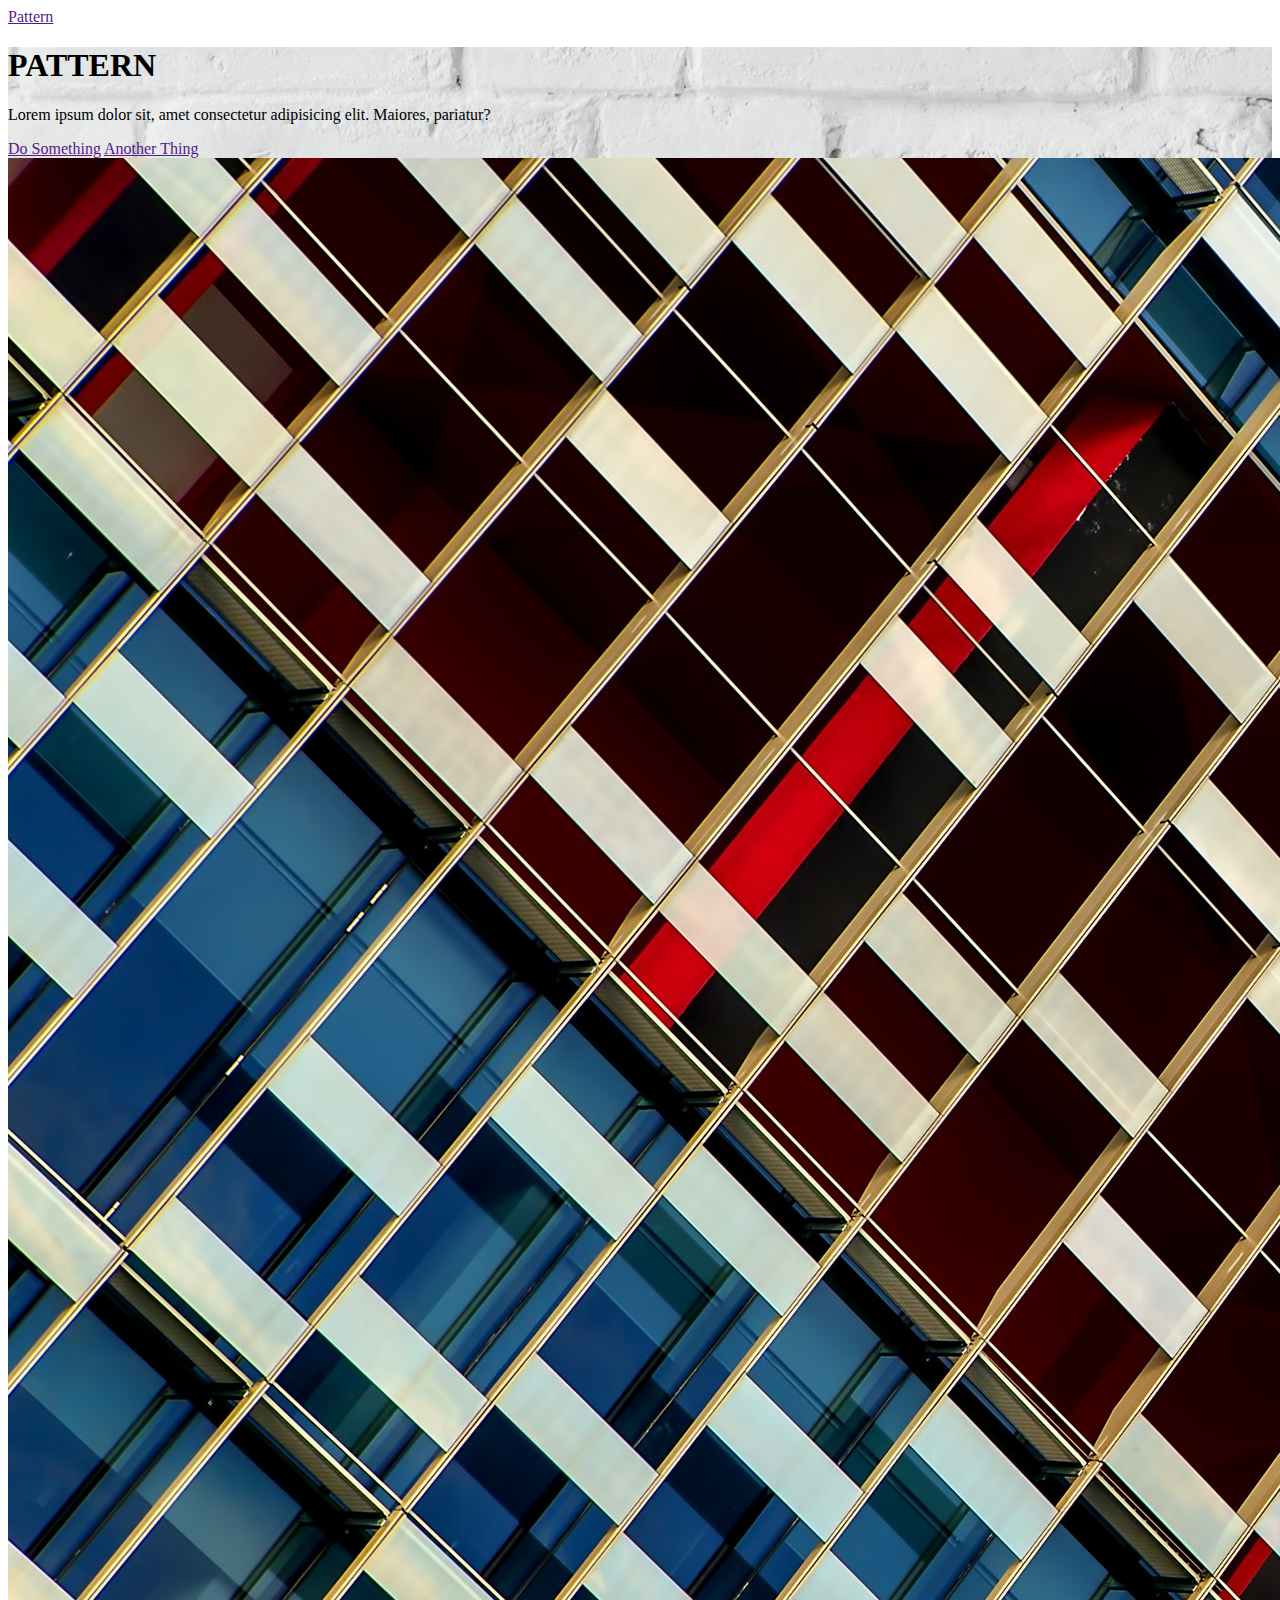
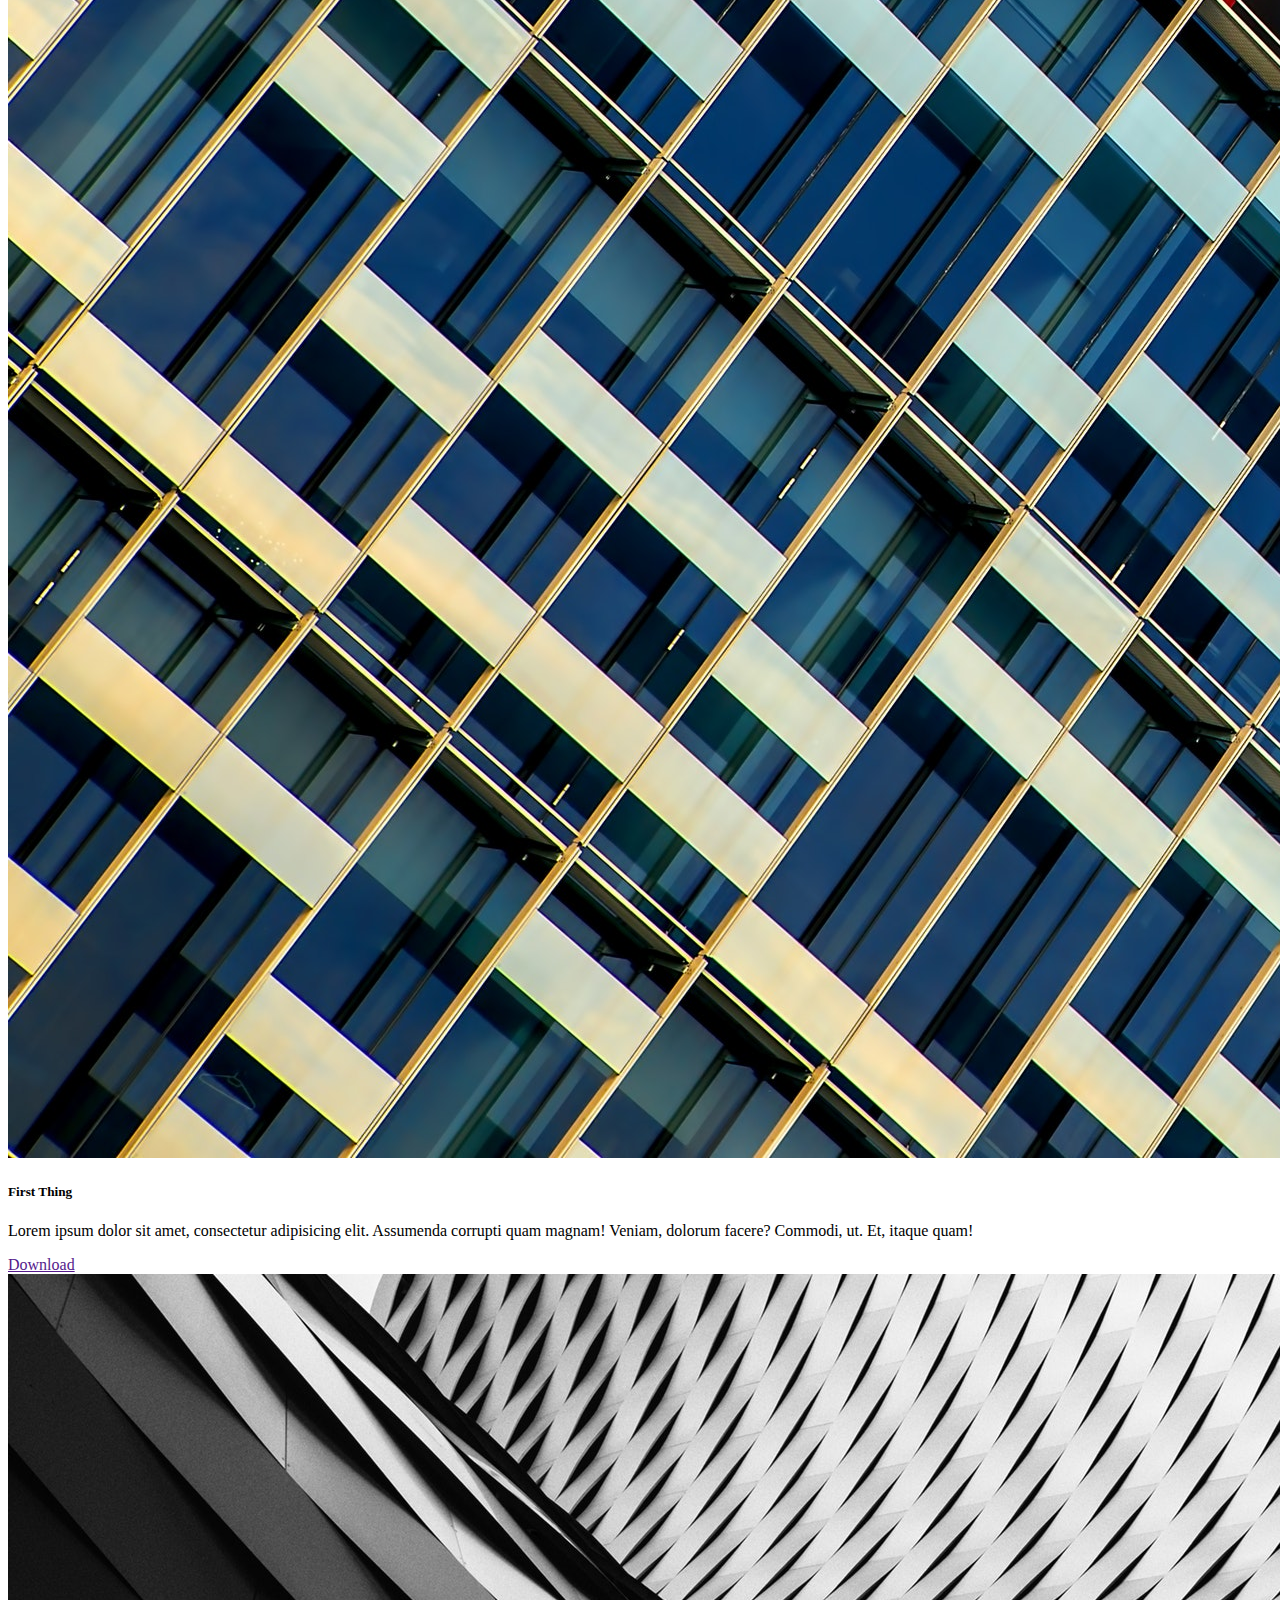
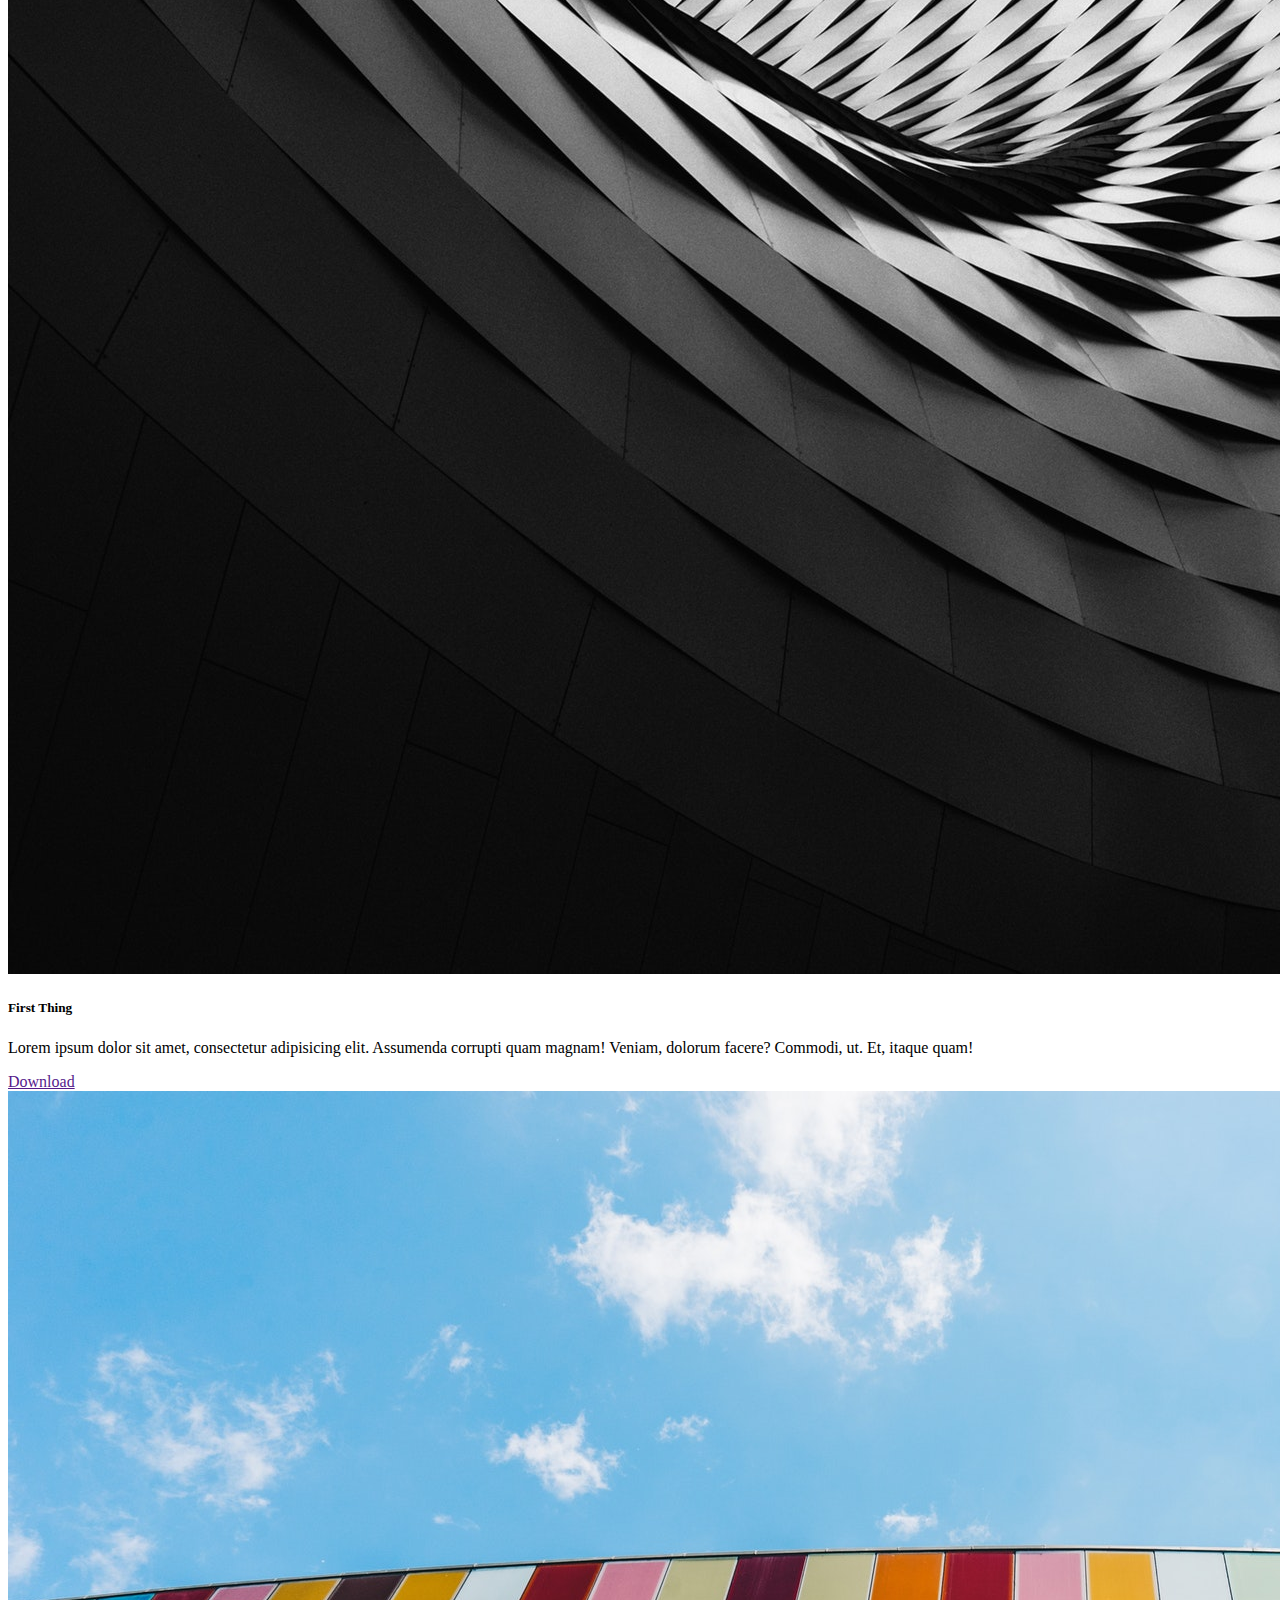
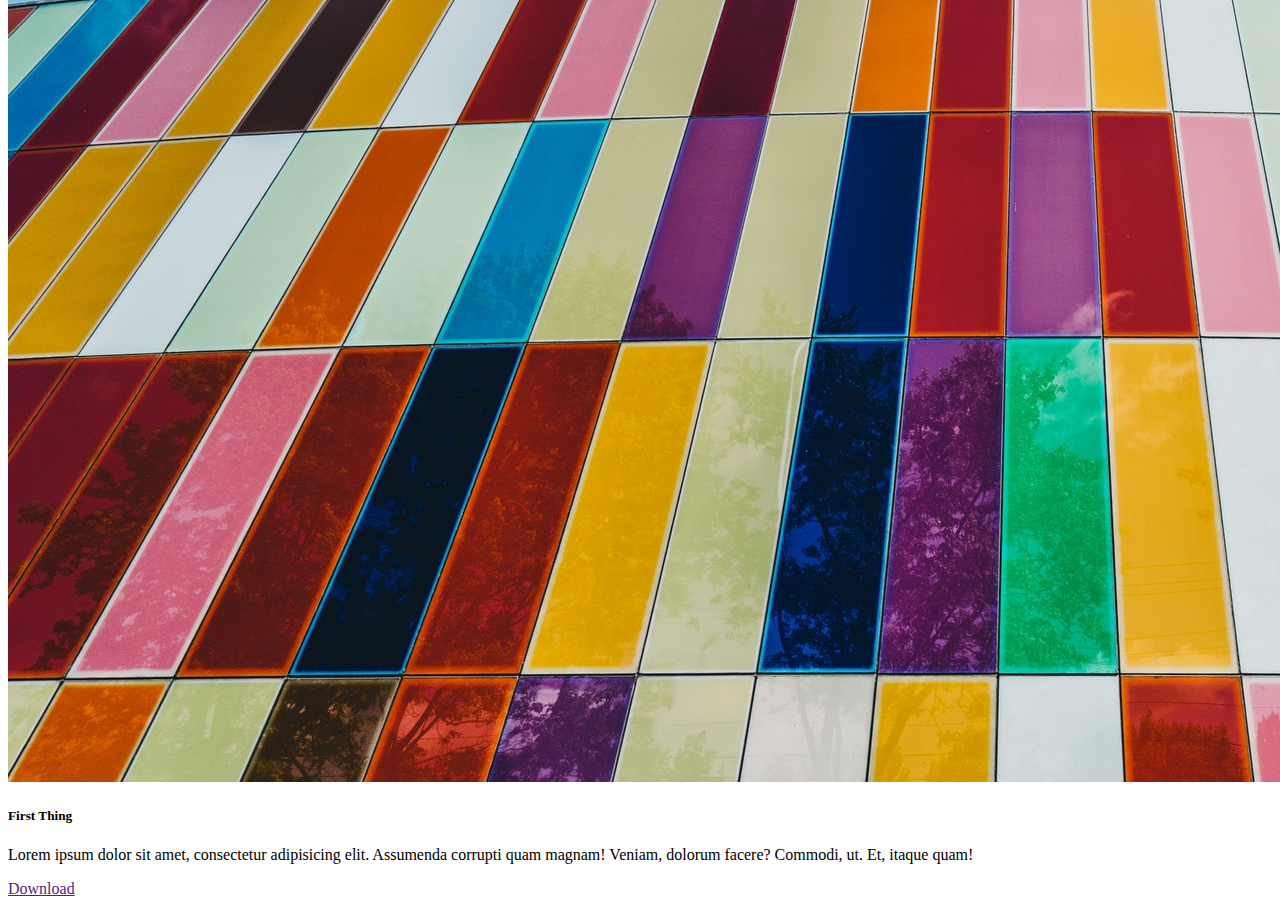
<file: Front-End/index.html>
<!doctype html>
<html lang="en">

<head>
    <!-- Required meta tags -->
    <meta charset="utf-8">
    <meta name="viewport" content="width=device-width, initial-scale=1, shrink-to-fit=no">
    
    <!-- Bootstrap CSS -->
    <link rel="stylesheet" href="https://stackpath.bootstrapcdn.com/bootstrap/4.1.3/css/bootstrap.min.css" integrity="sha384-MCw98/SFnGE8fJT3GXwEOngsV7Zt27NXFoaoApmYm81iuXoPkFOJwJ8ERdknLPMO"
    crossorigin="anonymous">
    <link rel="stylesheet" href="https://use.fontawesome.com/releases/v5.4.1/css/all.css" integrity="sha384-5sAR7xN1Nv6T6+dT2mhtzEpVJvfS3NScPQTrOxhwjIuvcA67KV2R5Jz6kr4abQsz"
    crossorigin="anonymous">
    
    <style>
        #header {
            background: url("imgs/header.jpeg");
            /* background: url("imgs/header.jpeg") center center / cover no-repeat; */
        }
    </style>
    
    <title>Pattern</title>
</head>

<body>
    <nav class="navbar bg-dark navbar-dark">
        <div class="container">
            <a href="" class="navbar-brand"><i class="fas fa-binoculars mr-2"></i> Pattern</a>
        </div>
    </nav>
    
    <section id="header" class="jumbotron text-center">
        <h1 class="display-3">PATTERN</h1>
        <p class="lead">Lorem ipsum dolor sit, amet consectetur adipisicing elit. Maiores, pariatur?</p>
        <a href="" class="btn btn-primary">Do Something</a>
        <a href="" class="btn btn-success">Another Thing</a>
    </section>
    
    <section id="gallery">
        <div class="container">
            <div class="row">
                <div class="col-lg-4 mb-4">
                    <div class="card">
                        <img class="card-img-top" src="imgs/pattern1.jpeg" alt="">
                        <div class="card-body">
                            <h5 class="card-title">First Thing</h5>
                            <p class="card-text">Lorem ipsum dolor sit amet, consectetur        adipisicing elit. Assumenda corrupti quam magnam!
                                Veniam, dolorum facere?
                                Commodi, ut. Et, itaque quam!</p>
                                <a href="" class="btn btn-outline-success btn-sm">Download</a>
                                <a href="" class="btn btn-outline-danger btn-sm"><i class="far fa-heart"></i></a>
                            </div>
                        </div>
                    </div>
                    <div class="col-lg-4 mb-4">
                        <div class="card">
                            <img class="card-img-top" src="imgs/pattern2.jpeg" alt="">
                            <div class="card-body">
                                <h5 class="card-title">First Thing</h5>
                                <p class="card-text">Lorem ipsum dolor sit amet, consectetur    adipisicing elit. Assumenda corrupti quam magnam!
                                    Veniam, dolorum facere?
                                    Commodi, ut. Et, itaque quam!</p>
                                    <a href="" class="btn btn-outline-success btn-sm">Download</a>
                                    <a href="" class="btn btn-outline-danger btn-sm"><i class="far fa-heart"></i></a>
                                </div>
                            </div>
                        </div>
                        <div class="col-lg-4 mb-4">
                            <div class="card">
                                <img class="card-img-top" src="imgs/pattern3.jpeg" alt="">
                                <div class="card-body">
                                    <h5 class="card-title">First Thing</h5>
                                    <p class="card-text">Lorem ipsum dolor sit amet, consectetur adipisicing elit. Assumenda corrupti quam magnam!
                                        Veniam, dolorum facere?
                                        Commodi, ut. Et, itaque quam!</p>
                                        <a href="" class="btn btn-outline-success btn-sm">Download</a>
                                        <a href="" class="btn btn-outline-danger btn-sm"><i class="far fa-heart"></i></a>
                                    </div>
                                </div>
                            </div>
                        </div>
                    </div>
                </section>
                
                <!-- Optional JavaScript -->
                <!-- jQuery first, then Popper.js, then Bootstrap JS -->
                <script src="https://code.jquery.com/jquery-3.3.1.slim.min.js" integrity="sha384-q8i/X+965DzO0rT7abK41JStQIAqVgRVzpbzo5smXKp4YfRvH+8abtTE1Pi6jizo"
                crossorigin="anonymous"></script>
                <script src="https://cdnjs.cloudflare.com/ajax/libs/popper.js/1.14.3/umd/popper.min.js" integrity="sha384-ZMP7rVo3mIykV+2+9J3UJ46jBk0WLaUAdn689aCwoqbBJiSnjAK/l8WvCWPIPm49"
                crossorigin="anonymous"></script>
                <script src="https://stackpath.bootstrapcdn.com/bootstrap/4.1.3/js/bootstrap.min.js" integrity="sha384-ChfqqxuZUCnJSK3+MXmPNIyE6ZbWh2IMqE241rYiqJxyMiZ6OW/JmZQ5stwEULTy"
                crossorigin="anonymous"></script>
            </body>
            
            </html>
</file>
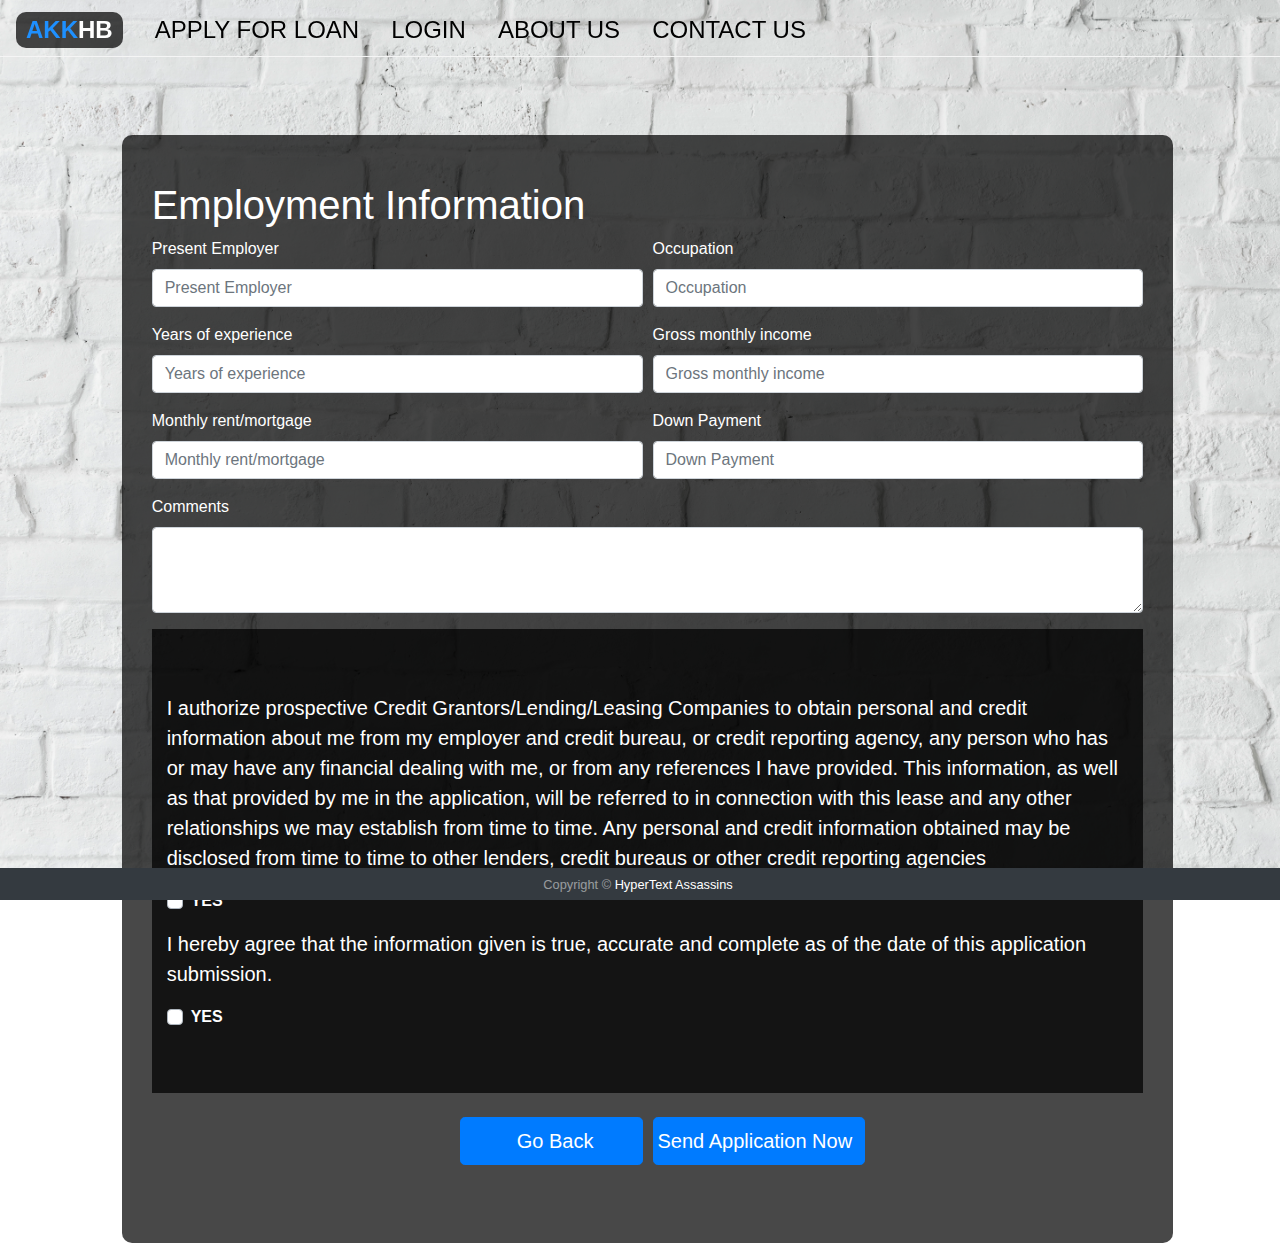
<file: Front-End/AppForrm-2.html>
<!doctype html>
<html lang="en">
<head>
    <!-- Required meta tags -->
    <meta charset="utf-8">
    <meta name="viewport" content="width=device-width, initial-scale=1, shrink-to-fit=no">
    
    <!-- Bootstrap CSS -->
    <link rel="stylesheet" href="https://stackpath.bootstrapcdn.com/bootstrap/4.3.1/css/bootstrap.min.css" integrity="sha384-ggOyR0iXCbMQv3Xipma34MD+dH/1fQ784/j6cY/iJTQUOhcWr7x9JvoRxT2MZw1T" crossorigin="anonymous">
    
    <!-- font awesome  -->
    <link rel="stylesheet" href="https://use.fontawesome.com/releases/v5.8.1/css/all.css" integrity="sha384-50oBUHEmvpQ+1lW4y57PTFmhCaXp0ML5d60M1M7uH2+nqUivzIebhndOJK28anvf" crossorigin="anonymous">
    
    <!-- CSS StyleSheet -->
    <link rel="stylesheet" href="AppForm-2.css">

      <!-- Animation CSS  -->
      <link rel="stylesheet" href="Animation CSS/animate.css">
      
    <title>Employment Information</title>
</head>
<body>

    <!-- navbar Starts -->
    <nav id="mainNavbar" class="navbar navbar-dark navbar-expand-md py-0 fixed-top pt-2 pb-1">
            <a href="landing.html" class="navbar-brand font-weight-bold animated infinite pulse"><span class="AKK">AKK</span>HB</a>
            <button class="navbar-toggler btn-dark" id="nav-toggle-button" data-toggle="collapse" data-target="#navLinks" aria-label="Toggle navigation">
                <span class="navbar-toggler-icon  " ></span>
            </button>
            <div class="collapse navbar-collapse font-weight-normal" id="navLinks">
                <ul class="navbar-nav">
                    <li class="nav-item">
                        <a href="AppForm-1.html" class="nav-link py-1 px-3">APPLY FOR LOAN</a>
                    </li>
                    <li class="nav-item">
                        <a href="login.html" class="nav-link py-1 px-3">LOGIN</a>
                    </li>
                    <li class="nav-item">
                        <a href="aboutus.html" class="nav-link py-1 px-3">ABOUT US</a>
                    </li>
                    <li class="nav-item">
                            <a href="contact.html" class="nav-link py-1 px-3">CONTACT US</a>
                        </li>
                </ul>
            </div>
        </nav>
    <!-- navbar ends-->


    <div class="container-fluid bg">
        <div class="row justify-content-center ">
            <div class="container col-md-10 ">
                <form class="form-container text-white mb-5">

                        <h1 class=" Employment-Info mt-3">Employment Information</h1>
                    
                    <!-- Present Employer and Occupation starts -->
                    <div class="form-row">
                        <div class="form-group col-md-6">
                            <label for="inputPresentEmployer4 ">Present Employer</label>
                            <input type="text" class="form-control" id="inputPresentEmployer4" placeholder="Present Employer" required>
                        </div>
                        <div class="form-group col-md-6">
                            <label for="inputOccupation4">Occupation</label>
                            <input type="text" class="form-control" id="inputOccupation4" placeholder="Occupation" required>
                        </div>
                    </div>
                    <!-- Present Employer and Occupation starts -->
                    
                    <!-- Years of experience and monthly salary starts -->
                    <div class="form-row">
                        <div class="form-group col-md-6">
                            <label for="inputYearsofexperience4 ">Years of experience</label>
                            <input type="number" class="form-control" id="inputYearsofexperience4" placeholder="Years of experience" min="0" required>
                        </div>
                        <div class="form-group col-md-6">
                            <label for="inputGrossmonthlyincome4">Gross monthly income</label>
                            <input type="number" class="form-control" id="inputGrossmonthlyincome4" placeholder="Gross monthly income" min="0" required>
                        </div>
                    </div>
                    
                    <!-- Years of experience and monthly salary ends-->
                    
                    <!-- Monthly rent/mortgage and Down Payment Amount starts -->
                    
                    <div class="form-row">
                        <div class="form-group col-md-6">
                            <label for="inputMonthlyrent4 ">Monthly rent/mortgage</label>
                            <input type="number" class="form-control" id="inputMonthlyrent4" placeholder="Monthly rent/mortgage" min="0" required>
                        </div>
                        <div class="form-group col-md-6">
                            <label for="inputDownPayment4">Down Payment</label>
                            <input type="number" class="form-control" id="inputDownPayment4" placeholder="Down Payment" min="0" required>
                        </div>
                    </div>
                    
                    <!-- Monthly rent/mortgage and Down Payment Amount ends -->
                    
                    <!-- Comments starts -->
                    <div class="form-group">
                        <label for="exampleFormControlTextarea1">Comments</label>
                        <textarea class="form-control" id="exampleFormControlTextarea1" rows="3"></textarea>
                    </div>
                    <!-- Comments ends -->
                    
                    <!-- conditions starts  -->
                    <div class="jumbotron jumbotron-fluid mb-4 " style="background-color:rgba(0, 0, 0, 0.719);">
                        <div class="container">
                            <p class="lead">I authorize prospective Credit Grantors/Lending/Leasing Companies to obtain personal and credit information about me from my employer and credit bureau, or credit reporting agency, any person who has or may have any financial dealing with me, or from any references I have provided. This information, as well as that provided by me in the application, will be referred to in connection with this lease and any other relationships we may establish from time to time. Any personal and credit information obtained may be disclosed from time to time to other lenders, credit bureaus or other credit reporting agencies</p>
                            
                            <div class="custom-control custom-checkbox ">
                                <input type="checkbox" class="custom-control-input" id="customCheck1" required>
                                <label class="custom-control-label font-weight-bold" for="customCheck1" >YES</label>
                            </div>
                        </div>
                        <div class="container mt-3">
                                <p class="lead">I hereby agree that the information given is true, accurate and complete as of the date of this application submission. </p>
                                
                                <div class="custom-control custom-checkbox">
                                    <input type="checkbox" class="custom-control-input" id="customCheck2" required>
                                    <label class="custom-control-label font-weight-bold" for="customCheck2">YES</label>
                                </div>
                            </div>
                    </div>
                   
                    
                    
                    <!-- conditions ends -->

                    <!-- submit button starts -->

                    <div class="form-row  mb-5">
                            <div class="col-6 d-flex justify-content-end">
                                <a href="AppForm-1.html">
                                    <button class="btn btn-primary btn-lg text-center px-5 sub-button" type="button"> <i class="fas fa-arrow-left mr-2"></i>Go Back
                                    </button>
                                </a>
                            </div>
                            <div class="col-6">
                                <a href="#">
                                    <button class="btn btn-primary btn-lg text-center px-1 sub-button" type="submit"> Send Application Now <i class="fas fa-paper-plane ml-2"></i>
                                    </button>
                                </a>
                            </div>
                        </div>
                    <!-- submit button end -->
                    
                    
                    
                </form>
            </div>
        </div>
    </div>

     <!-- footer starts -->
     <div class="container-fluid  d-flex flex-column mt-5">
            <footer id="sticky-footer" class="py-1 bg-dark text-white-50 fixed-bottom">
                <div class="container text-center">
                    <small>Copyright &copy; <span class="text-white">HyperText Assassins<i class="fas fa-user-ninja ml-1"></i></span></small>
                </div>
            </footer>
        </div>
        
        <!-- footer starts -->
    
    <!-- Optional JavaScript -->
    <!-- jQuery first, then Popper.js, then Bootstrap JS -->
    <script src="https://code.jquery.com/jquery-3.3.1.slim.min.js" integrity="sha384-q8i/X+965DzO0rT7abK41JStQIAqVgRVzpbzo5smXKp4YfRvH+8abtTE1Pi6jizo" crossorigin="anonymous"></script>
    <script src="https://cdnjs.cloudflare.com/ajax/libs/popper.js/1.14.7/umd/popper.min.js" integrity="sha384-UO2eT0CpHqdSJQ6hJty5KVphtPhzWj9WO1clHTMGa3JDZwrnQq4sF86dIHNDz0W1" crossorigin="anonymous"></script>
    <script src="https://stackpath.bootstrapcdn.com/bootstrap/4.3.1/js/bootstrap.min.js" integrity="sha384-JjSmVgyd0p3pXB1rRibZUAYoIIy6OrQ6VrjIEaFf/nJGzIxFDsf4x0xIM+B07jRM" crossorigin="anonymous"></script>

    <script>
            $(function () {
                $(document).scroll(function () {
                    var $nav = $("#mainNavbar");
                    $nav.toggleClass("scrolled", $(this).scrollTop() > $nav.height());
                });
            });
        </script>
</body>
</html>
</file>
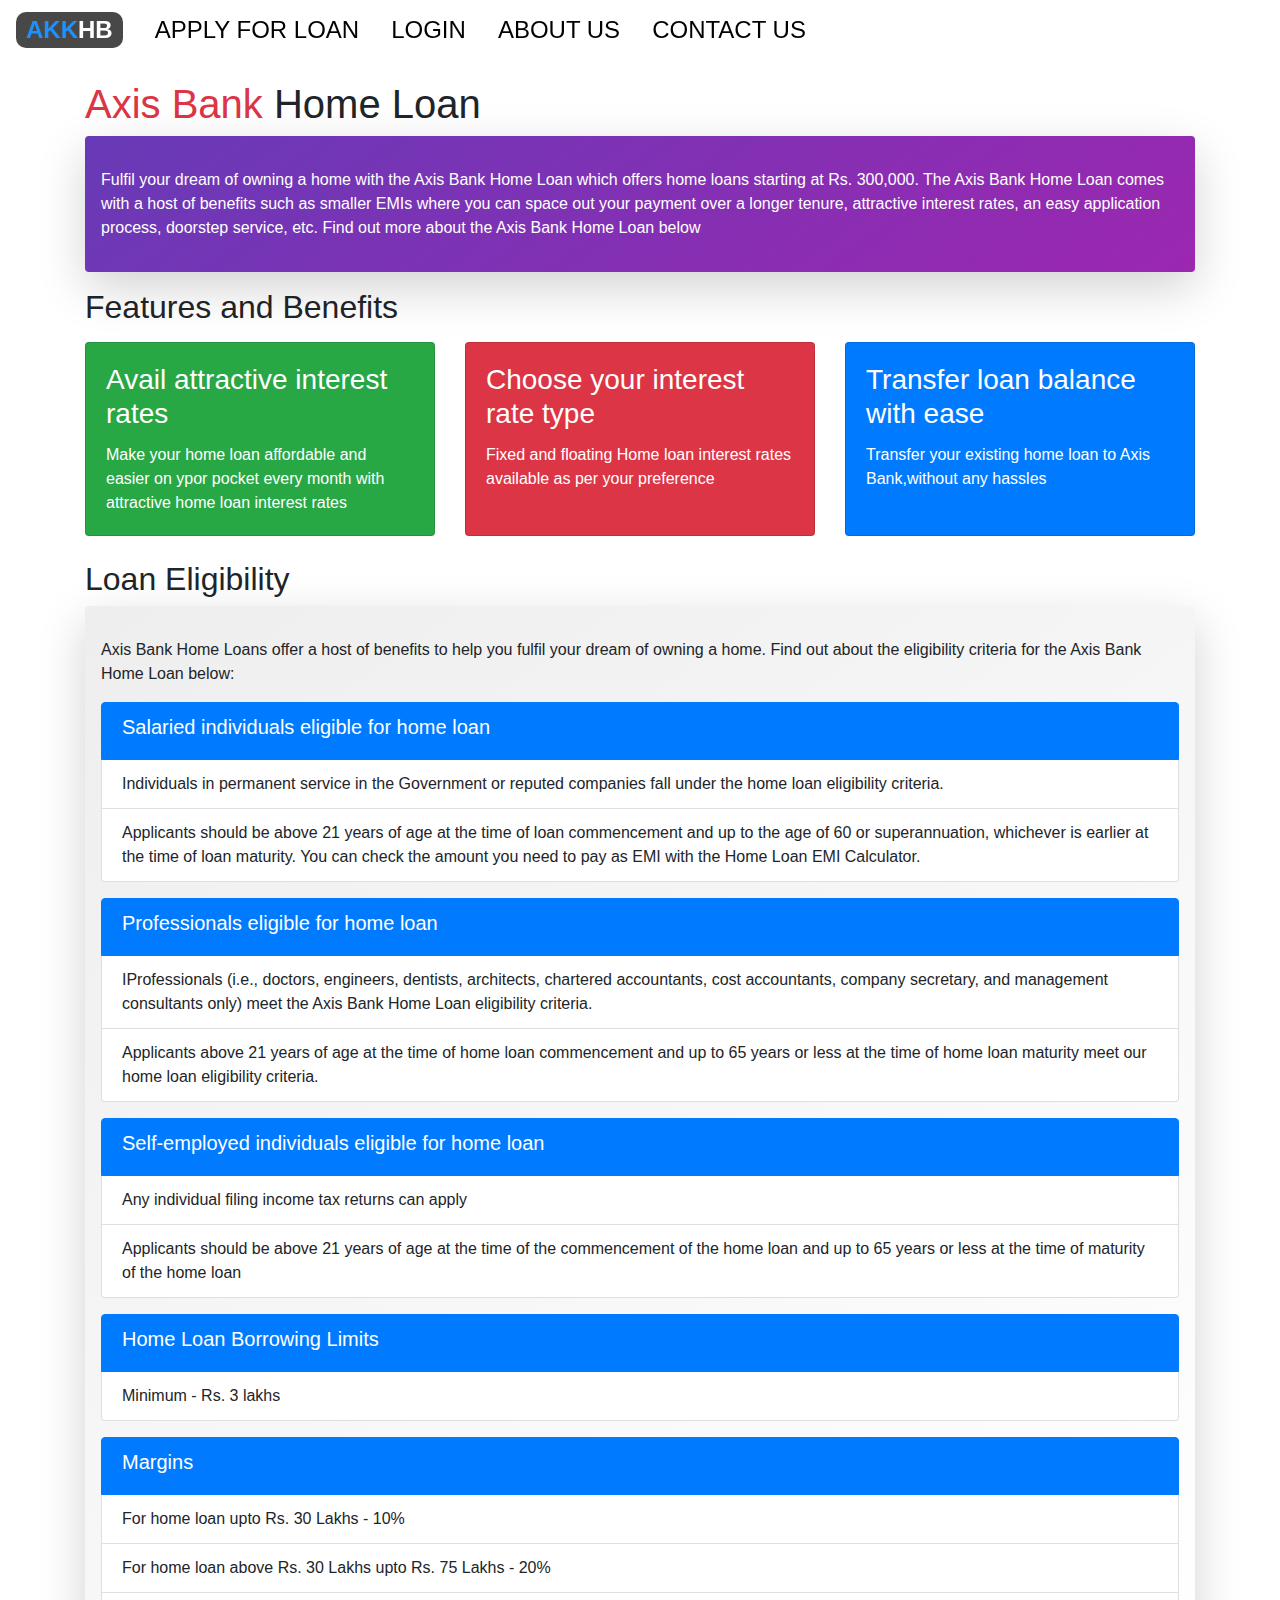
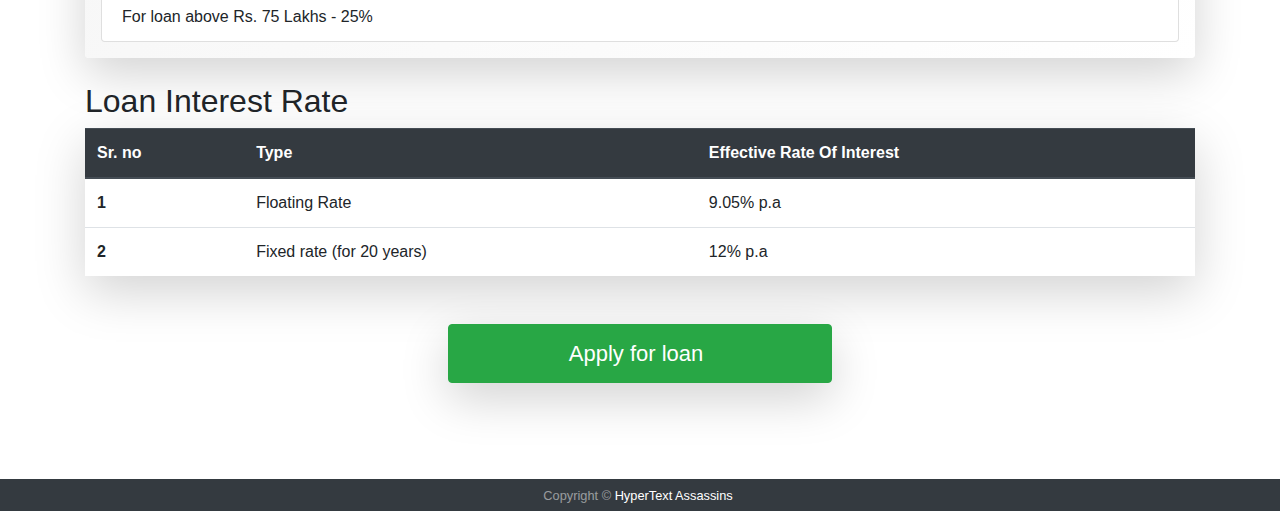
<file: Front-End/Homeloandetails.html>
<!doctype html>
<html lang="en">

<head>
    <!-- Required meta tags -->
    <meta charset="utf-8">
    <meta name="viewport" content="width=device-width, initial-scale=1, shrink-to-fit=no">

    <!-- Bootstrap CSS -->
    <link rel="stylesheet" href="https://stackpath.bootstrapcdn.com/bootstrap/4.3.1/css/bootstrap.min.css"
        integrity="sha384-ggOyR0iXCbMQv3Xipma34MD+dH/1fQ784/j6cY/iJTQUOhcWr7x9JvoRxT2MZw1T" crossorigin="anonymous">

    <!-- CSS StyleSheet -->
    <link rel="stylesheet" href="Homeloandetails.css">

    <!-- font awesome  -->
    <link rel="stylesheet" href="https://use.fontawesome.com/releases/v5.8.1/css/all.css"
        integrity="sha384-50oBUHEmvpQ+1lW4y57PTFmhCaXp0ML5d60M1M7uH2+nqUivzIebhndOJK28anvf" crossorigin="anonymous">

    <!-- Animation CSS  -->
    <link rel="stylesheet" href="Animation CSS/animate.css">

    <title> Home Loans</title>
</head>

<body>


    <!-- navbar starts -->
    <nav id="mainNavbar"
        class="navbar navbar-dark navbar-expand-md py-0 fixed-top pt-2 pb-1 animated fadeInLeft slow  animated fadeInLeft slow">
        <a href="landing.html" class="navbar-brand font-weight-bold animated infinite pulse"><span
                class="AKK">AKK</span>HB</a>
        <button class="navbar-toggler btn-dark" id="nav-toggle-button" data-toggle="collapse" data-target="#navLinks"
            aria-label="Toggle navigation">
            <span class="navbar-toggler-icon  "></span>
        </button>
        <div class="collapse navbar-collapse font-weight-normal" id="navLinks">
            <ul class="navbar-nav">
                <li class="nav-item">
                    <a href="AppForm-1.html" class="nav-link py-1 px-3">APPLY FOR LOAN</a>
                </li>
                <li class="nav-item">
                    <a href="login.html" class="nav-link py-1 px-3">LOGIN</a>
                </li>
                <li class="nav-item">
                    <a href="aboutus.html" class="nav-link py-1 px-3">ABOUT US</a>
                </li>
                <li class="nav-item active">
                    <a href="contact.html" class="nav-link py-1 px-3">CONTACT US</a>
                </li>
            </ul>
        </div>
    </nav>
    <!-- navbar ends-->
    <!-- cards -->

    <!-- ------loan info starts---------->
    <div class="container" style="margin-top: 80px">
        <h1 class="animated fadeInRight slow"> <span class="text-danger">Axis Bank</span> Home Loan<i
                class="fas fa-home ml-2 animated tada slower"></i></h1>
        <!-- row with header info starts -->
        <div class="row animated  bounceInLeft  slow">
            <div class="col">
                <div class="login-card-purple p-3 shadow-lg rounded">
                    <div class="pt-3">
                        <p class="text-white ">Fulfil your dream of owning a home with the Axis Bank Home Loan which
                            offers home loans starting at Rs. 300,000. The Axis Bank Home Loan comes with a host of
                            benefits such as smaller EMIs where you can space out your payment over a longer tenure,
                            attractive interest rates, an easy application process, doorstep service, etc. Find out more
                            about the Axis Bank Home Loan below</p>
                    </div>
                </div>
            </div>
        </div>
        <!-- row with header info starts -->

        <h2 class="mt-3 animated slideInRight slow">Features and Benefits</h2>
        <div class="row">
            <!-- firstcard -->
            <div class="col-sm-4 py-2 animated slideInUp slow">
                <div class="card card-body h-100 text-white bg-success " id="hover-card">
                    <h3 class="card-title">Avail attractive interest rates</h3>
                    <p class="card-text">Make your home loan affordable and easier on ypor pocket every month with
                        attractive home loan interest rates</p>
                </div>
            </div>
            <!-- second card -->
            <div class="col-sm-4 py-2 animated slideInUp slow">
                <div class="card h-100 text-white bg-danger" id="hover-card">
                    <div class="card-body">
                        <h3 class="card-title">Choose your interest rate type</h3>
                        <p class="card-text">Fixed and floating Home loan interest rates available as per your
                            preference</p>
                    </div>
                </div>
            </div>
            <!-- third card -->
            <div class="col-sm-4 py-2 animated slideInUp slow">
                <div class="card h-100 card-body text-white bg-primary" id="hover-card">
                    <h3 class="card-title">Transfer loan balance with ease</h3>
                    <p class="card-text">Transfer your existing home loan to Axis Bank,without any hassles</p>
                </div>
            </div>

            <!-- ------------------------------------------------------------------------------------->

            <div class="container animated zoomInLeft slow">
                <h2 class="mt-3"> Loan Eligibility</h2>
                <div class="row">
                    <div class="col">
                        <div class="login-card-light  p-3 shadow-lg rounded">
                            <div class="pt-3">
                                <p>Axis Bank Home Loans offer a host of benefits to help you fulfil your dream of owning
                                    a home. Find out about the eligibility criteria for the Axis Bank Home Loan below:
                                </p>
                                <ul class="list-group">
                                    <li class="list-group-item active font-weight-normal">
                                        <h5>Salaried individuals eligible for home loan</h5>
                                    </li>
                                    <li class="list-group-item">Individuals in permanent service in the Government or
                                        reputed companies fall under the home loan eligibility criteria.</li>
                                    <li class="list-group-item">Applicants should be above 21 years of age at the time
                                        of loan commencement and up to the age of 60 or superannuation, whichever is
                                        earlier at the time of loan maturity. You can check the amount you need to pay
                                        as EMI with the Home Loan EMI Calculator.</li>
                                </ul>
                                <ul class="list-group mt-3">
                                    <li class="list-group-item active font-weight-normal">
                                        <h5>Professionals eligible for home loan</h5>
                                    </li>
                                    <li class="list-group-item">IProfessionals (i.e., doctors, engineers, dentists,
                                        architects, chartered accountants, cost accountants, company secretary, and
                                        management consultants only) meet the Axis Bank Home Loan eligibility criteria.
                                    </li>
                                    <li class="list-group-item">Applicants above 21 years of age at the time of home
                                        loan commencement and up to 65 years or less at the time of home loan maturity
                                        meet our home loan eligibility criteria.</li>
                                </ul>
                                <ul class="list-group mt-3">
                                    <li class="list-group-item active font-weight-normal">
                                        <h5>Self-employed individuals eligible for home loan</h5>
                                    </li>
                                    <li class="list-group-item">Any individual filing income tax returns can apply</li>
                                    <li class="list-group-item">Applicants should be above 21 years of age at the time
                                        of the commencement of the home loan and up to 65 years or less at the time of
                                        maturity of the home loan</li>
                                </ul>
                                <ul class="list-group mt-3">
                                    <li class="list-group-item active font-weight-normal">
                                        <h5>Home Loan Borrowing Limits</h5>
                                    </li>
                                    <li class="list-group-item">Minimum - Rs. 3 lakhs</li>
                                </ul>
                                <ul class="list-group mt-3">
                                    <li class="list-group-item active font-weight-normal">
                                        <h5>Margins</h5>
                                    </li>
                                    <li class="list-group-item">For home loan upto Rs. 30 Lakhs - 10% </li>
                                    <li class="list-group-item">For home loan above Rs. 30 Lakhs upto Rs. 75 Lakhs - 20%
                                    </li>
                                    <li class="list-group-item">For loan above Rs. 75 Lakhs - 25% </li>

                                </ul>
                            </div>
                        </div>
                    </div>
                </div>
                <!-- Loan Interest Rate starts -->
                <h2 class="mt-4">Loan Interest Rate</h2>
                <table class="table shadow-lg">
                    <thead class="thead-dark">
                        <tr>
                            <th scope="col">Sr. no</th>
                            <th scope="col">Type</th>
                            <th scope="col">Effective Rate Of Interest</th>
                        </tr>
                    </thead>
                    <tbody>
                        <tr>
                            <th scope="row">1</th>
                            <td>Floating Rate</td>
                            <td>9.05% p.a</td>
                        </tr>
                        <tr>
                            <th scope="row">2</th>
                            <td>Fixed rate (for 20 years)</td>
                            <td>12% p.a</td>
                        </tr>
                    </tbody>
                </table>
                <!-- Loan Interest Rate ends-->

                <!-- buttons groups -->
                <div class="btn-group mb-5 mt-5 d-flex justify-content-center" role="group" aria-label="Basic example">
                    <a href="AppForm-1.html">
                        <button type="button " class="btn btn-success shadow-lg">Apply for loan<i
                                class="fas fa-level-up-alt ml-2"></i></button>
                    </a>
                    <!-- <a href="contact.html">
                            <button type="button" class="btn btn-secondary ">Contact Us</button>
                        </a>
                        <a href="landing.html">
                            <button type="button" class="btn btn-secondary ">Home</button>
                        </a> -->
                </div>
                <!-- buttons groups -->

            </div>
        </div>
    </div>

<!-- footer starts -->
<div class="d-flex flex-column mt-5">
        <footer id="sticky-footer" class="py-1 bg-dark text-white-50 ">
            <div class="container text-center">
                <small>Copyright &copy; <span class="text-white">HyperText Assassins<i class="fas fa-user-ninja ml-1"></i></span></small>
            </div>
        </footer>
    </div>

    <!-- footer starts -->


    <!-- Optional JavaScript -->
    <!-- jQuery first, then Popper.js, then Bootstrap JS -->
    <script src="https://code.jquery.com/jquery-3.3.1.slim.min.js"
        integrity="sha384-q8i/X+965DzO0rT7abK41JStQIAqVgRVzpbzo5smXKp4YfRvH+8abtTE1Pi6jizo" crossorigin="anonymous">
    </script>
    <script src="https://cdnjs.cloudflare.com/ajax/libs/popper.js/1.14.7/umd/popper.min.js"
        integrity="sha384-UO2eT0CpHqdSJQ6hJty5KVphtPhzWj9WO1clHTMGa3JDZwrnQq4sF86dIHNDz0W1" crossorigin="anonymous">
    </script>
    <script src="https://stackpath.bootstrapcdn.com/bootstrap/4.3.1/js/bootstrap.min.js"
        integrity="sha384-JjSmVgyd0p3pXB1rRibZUAYoIIy6OrQ6VrjIEaFf/nJGzIxFDsf4x0xIM+B07jRM" crossorigin="anonymous">
    </script>

    <script>
        $(function () {
            $(document).scroll(function () {
                var $nav = $("#mainNavbar");
                $nav.toggleClass("scrolled", $(this).scrollTop() > $nav.height());
            });
        });
    </script>
</body>

</html>
</file>
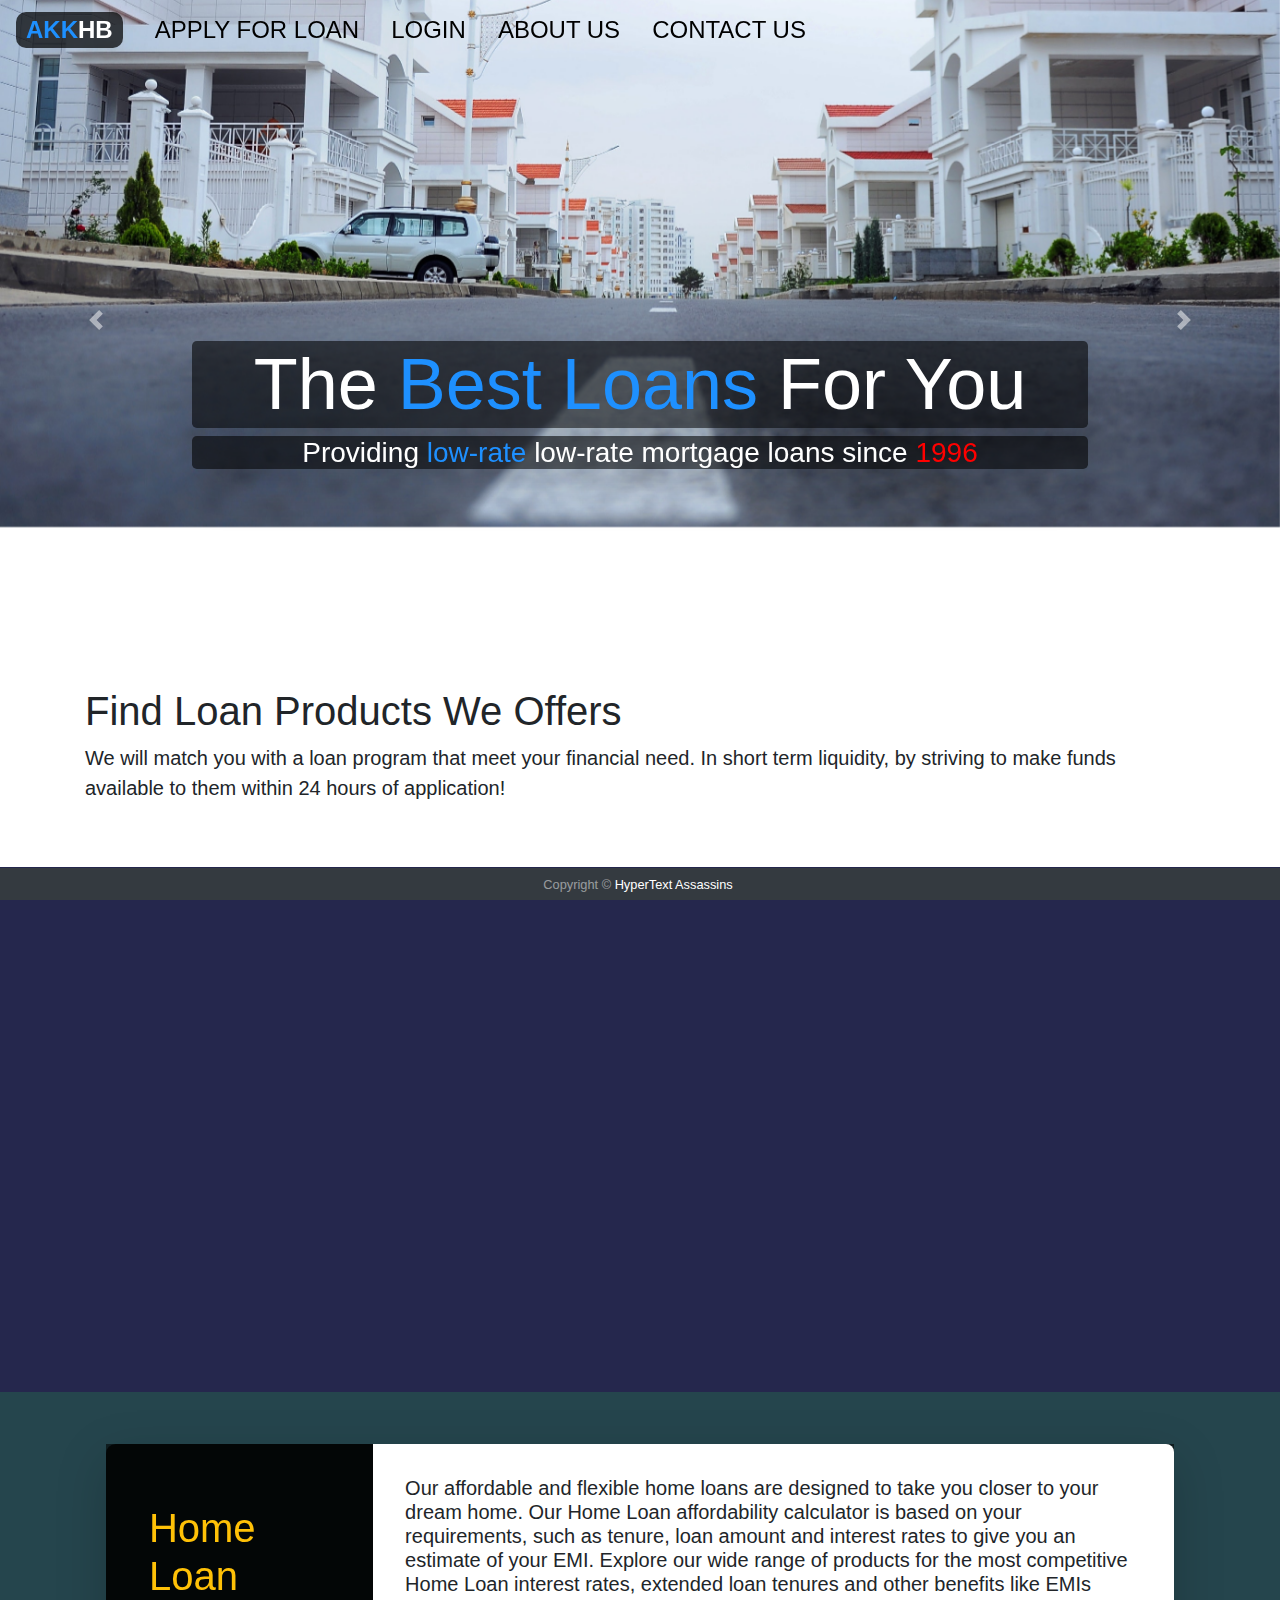
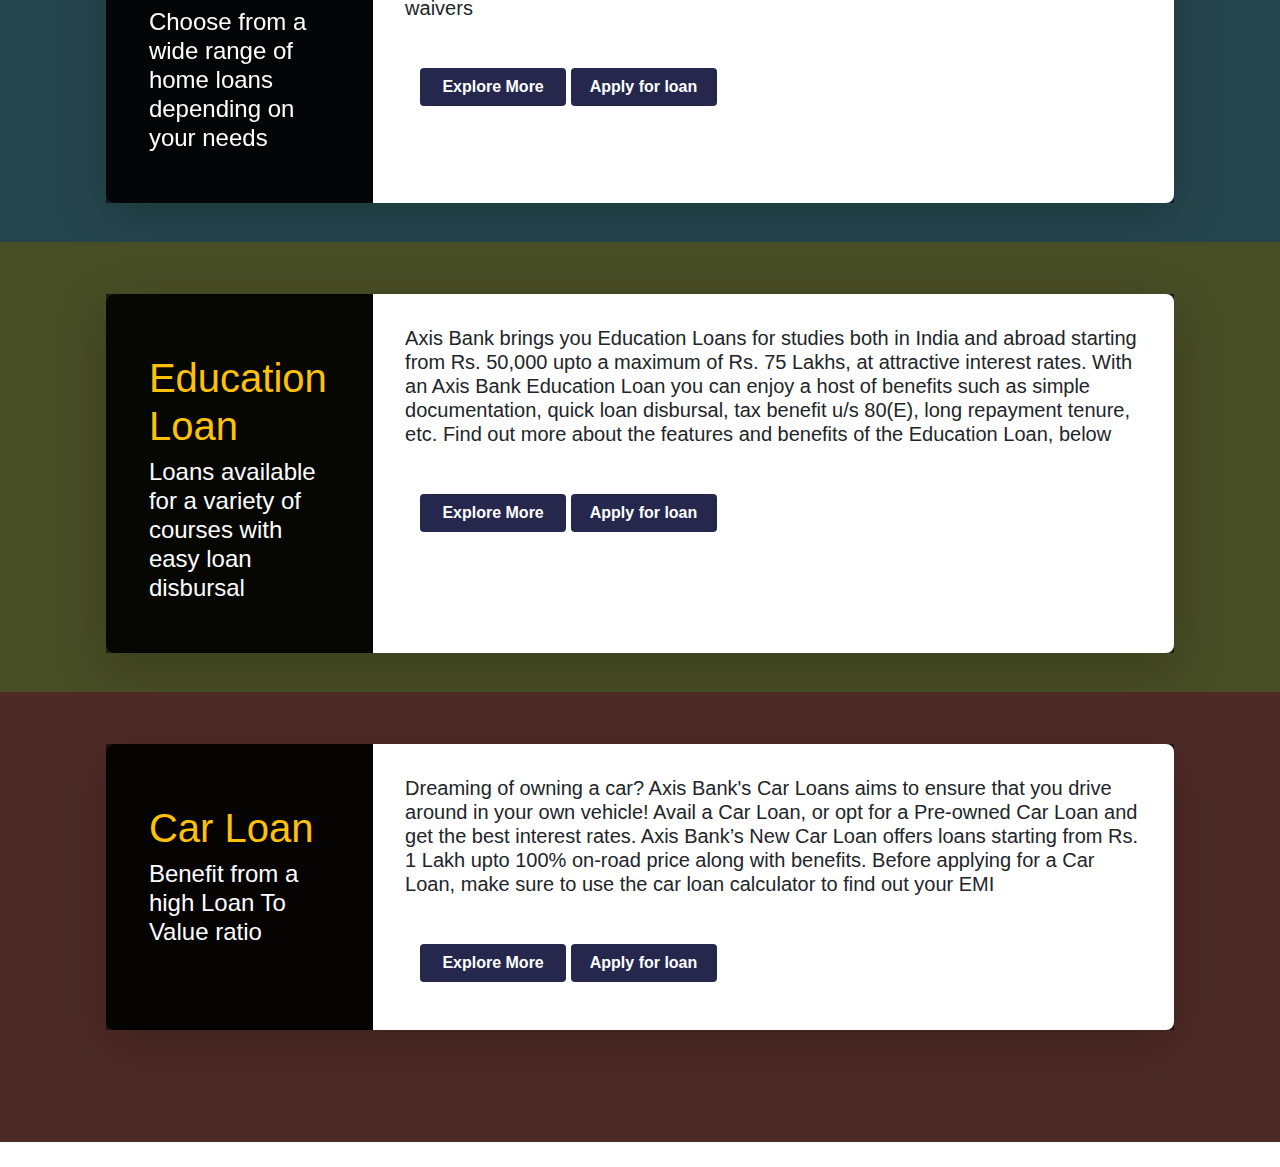
<file: Front-End/landing.html>
<!doctype html>
<html lang="en">
<head>
    <!-- Required meta tags -->
    <meta charset="utf-8">
    <meta name="viewport" content="width=device-width, initial-scale=1, shrink-to-fit=no">
    
    <!-- Bootstrap CSS -->
    <link rel="stylesheet" href="https://stackpath.bootstrapcdn.com/bootstrap/4.3.1/css/bootstrap.min.css" integrity="sha384-ggOyR0iXCbMQv3Xipma34MD+dH/1fQ784/j6cY/iJTQUOhcWr7x9JvoRxT2MZw1T" crossorigin="anonymous">

    <!-- CSS stylsheet -->
    <link rel="stylesheet" href="landing.css">
    
    <!-- Animation CSS  -->
    <link rel="stylesheet" href="Animation CSS/animate.css">

    <!-- AOS CSS -->
    <link href="https://unpkg.com/aos@2.3.1/dist/aos.css" rel="stylesheet">

    <title>AKKHB</title>
</head>
<body>
    
    <div >
        <!-- navbar Starts -->
        <div>
            <nav id="mainNavbar" class="navbar navbar-dark navbar-expand-md py-0 fixed-top pt-2 pb-1 mb-5 mx-0 animated fadeInLeft slow">
                <a href="landing.html" class="navbar-brand font-weight-bold  animated infinite pulse"><span class="AKK">AKK</span>HB</a>
                <button class="navbar-toggler btn-dark" id="nav-toggle-button" data-toggle="collapse" data-target="#navLinks" aria-label="Toggle navigation">
                    <span class="navbar-toggler-icon  " ></span>
                </button>
                <div class="collapse navbar-collapse font-weight-normal" id="navLinks">
                    <ul class="navbar-nav">
                        <li class="nav-item">
                            <a href="AppForm-1.html" class="nav-link py-1 px-3">APPLY FOR LOAN</a>
                        </li>
                        <li class="nav-item">
                            <a href="login.html" class="nav-link py-1 px-3">LOGIN</a>
                        </li>
                        <li class="nav-item">
                            <a href="aboutus.html" class="nav-link py-1 px-3">ABOUT US</a>
                        </li>
                        <li class="nav-item">
                                <a href="contact.html" class="nav-link py-1 px-3">CONTACT US</a>
                        </li>
                    </ul>
                </div>
            </nav>
        </div>
        <!-- navbar ends-->
        <!-- header slider starts -->
        
        <div class="bd-example  animated slideInUp  " id="header">
            
            <div id="carouselExampleCaptions" class="carousel slide" data-ride="carousel">
                <ol class="carousel-indicators">
                    <li data-target="#carouselExampleCaptions" data-slide-to="0" class="active"></li>
                    <li data-target="#carouselExampleCaptions" data-slide-to="1"></li>
                    <li data-target="#carouselExampleCaptions" data-slide-to="2"></li>
                </ol>
                <div class="carousel-inner">

                    <!-- First carousel item starts -->
                    <div class="carousel-item active">
                        <img src="imgs/architecture-car-daylight-1475938.jpg" class="d-block w-100 img-1" alt="...">
                        <div class="carousel-caption d-none d-md-block animated zoomInDown slow">
                            <h1 class="display-3 font-weight-normal h1-img shadow-lg rounded-lg">The <Span class="sky-blue">Best Loans</Span> For You</h1>
                            <h3 class="shadow-lg rounded-lg" style="margin-bottom: 130px;">Providing <Span class="sky-blue">low-rate</Span> low-rate mortgage loans since <span class="red">1996</span></h3>
                        </div>
                    </div>
                    
                    <!-- Second carousel item starts -->
                    <div class="carousel-item">
                        <img src="./imgs/neonbrand-258972-unsplash.jpg" class="d-block w-100 img-2" alt="...">
                        <div class="carousel-caption d-none d-md-block animated zoomInDown slow ">
                            <h1 class="display-3 font-weight-normal h1-img shadow-lg rounded-lg">  <Span class="sky-blue">Efficient </Span>Mortgage Financing</h1>
                            <h3 class="shadow-lg rounded-lg" style="margin-bottom: 130px;">Let our <Span class="sky-blue">experts</Span> help you choose the <Span class="sky-blue">perfect</Span> financing option</h3>
                        </div>
                    </div>
                    
                    <!-- Third carousel item starts -->
                    <div class="carousel-item">
                        <img src="./imgs/family_boy_girl_mom_dad_80675_1920x1080.jpg" class="d-block w-100 img-3" alt="..." >
                        <div class="carousel-caption d-none d-md-block animated zoomInDown slow">
                            <h1 class="display-3 font-weight-normal h1-img shadow-lg rounded-lg">Special <Span class="sky-blue">Family</Span> Rates</h1>
                            <h3 class="shadow-lg rounded-lg" style="margin-bottom: 130px;">We offer the <Span class="sky-blue">best</Span> crediting options for young <Span class="sky-blue">famlilies</Span>.</h3>
                        </div>
                    </div>
                </div>
                <a class="carousel-control-prev" href="#carouselExampleCaptions" role="button" data-slide="prev">
                    <span class="carousel-control-prev-icon" aria-hidden="true"></span>
                    <span class="sr-only">Previous</span>
                </a>
                <a class="carousel-control-next" href="#carouselExampleCaptions" role="button" data-slide="next">
                    <span class="carousel-control-next-icon" aria-hidden="true"></span>
                    <span class="sr-only">Next</span>
                </a>
            </div>
        </div>
        
        <!-- header slider ends -->
        
        <!-- Page Content starts -->
        <section class=" container-fluid py-5">
            <div class="container">
                <h1 class="font-weight-light animated bounceInRight slower">Find Loan Products We Offers</h1>
                <p class="lead animated bounceIn slow">We will match you with a loan program that meet your financial need. In short term liquidity, by striving to make funds available to them within 24 hours of application!</p>
            </div>
        </section>
        <!-- Page Content starts -->

        <!-- --------------------info of loans--------------------->


<!-- first card -->
<section id="first-card">
    <div class="container contact">
            <div class="row shadow-lg " data-aos="fade-up" data-aos-duration="4000" data-aos-delay="4000">
                <div class="col-md-3 text-white" id="side">
                    <div class="contact-info animated ">
                        <!-- <img src="https://image.ibb.co/kUASdV/contact-image.png" alt="image" /> -->
                        <h1 class="text-warning">Personal Loan</h1>
                        <h4 class="font-weight-light ">Avail personal loan for holiday, home renovation & marriage at attractive interest rates</h4>
                    </div>
                </div>
                <div class="col-md-9">
                    <div class="contact-form">
                        
                        <h5 class="font-weight-light ">AKKHB Bank Personal Loans are instant and come with no foreclosure and part payment charges. Personal Loans can be used for plenty of purposes! They can be availed when you are planning a vacation, renovating your home or arranging a dream wedding for yourself or somebody special in the family. Now you need not postpone things on your bucket list! You can get a Personal Loan from Rs. 50,000 upto Rs. 15,00,000 with minimal documentation and speedy approval from Axis Bank. Also, you can transfer your existing high interest Personal Loan to Axis Bank as well. With a quick approval on Personal Loans, turn your dreams into reality!</h5>
                            
                            <div class="form-group ">
                                <div class="col-sm-offset-2 col-sm-10 mt-5">
                                    <a href="PersonalLoan.html">
                                        <button type="button" class="btn btn-default text-white" >Explore More</button>
                                    </a>
                                   <a href="AppForm-1.html">
                                        <button type="button"  class="btn btn-default text-white" >Apply for loan</button>
                                   </a>
                                    
                                </div>
                            </div>

                    </div>
                </div>
            </div>
        </div>
</section>

<!-- second card -->

<section id="second-card">
        <div class="container contact  ">
                <div class="row shadow-lg ">
                    <div class="col-md-3 text-white" id="side">
                        <div class="contact-info ">
                            <!-- <img src="https://image.ibb.co/kUASdV/contact-image.png" alt="image" /> -->
                            <h1 class="text-warning">Home Loan</h1>
                            <h4 class="font-weight-light">Choose from a wide range of home loans depending on your needs</h4>
                            <!-- <h4>We would love to hear from you !</h4> -->
                        </div>
                    </div>
                    <div class="col-md-9">
                        <div class="contact-form">
                            
                            <h5 class="font-weight-light">Our affordable and flexible home loans are designed to take you closer to your dream home. Our Home Loan affordability calculator is based on your requirements, such as tenure, loan amount and interest rates to give you an estimate of your EMI. Explore our wide range of products for the most competitive Home Loan interest rates, extended loan tenures and other benefits like EMIs waivers</h5>
                            
                            <div class="form-group ">
                                <div class="col-sm-offset-2 col-sm-10 mt-5">
                                    <a href="Homeloandetails.html">
                                        <button type="button" class="btn btn-default text-white" >Explore More</button>
                                    </a>
                                   <a href="AppForm-1.html">
                                        <button type="button"  class="btn btn-default text-white" >Apply for loan</button>
                                   </a>
                                    
                                </div>
                            </div>
                        </div>
                    </div>

                </div>
            </div>
    </section>
    

<!-- third card -->

<section id="third-card">
        <div class="container contact  ">
                <div class="row shadow-lg ">
                    <div class="col-md-3 text-white" id="side">
                        <div class="contact-info ">
                            <!-- <img src="https://image.ibb.co/kUASdV/contact-image.png" alt="image" /> -->
                            <h1 class="text-warning">Education Loan</h1>
                            <!-- <h4>We would love to hear from you !</h4> -->
                            <h4 class="font-weight-light">Loans available for a variety of courses with easy loan disbursal</h4>
                        </div>
                    </div>
                    <div class="col-md-9">
                        <div class="contact-form">
                            <h5 class="font-weight-light">Axis Bank brings you Education Loans for studies both in India and abroad starting from Rs. 50,000 upto a maximum of Rs. 75 Lakhs, at attractive interest rates. With an Axis Bank Education Loan you can enjoy a host of benefits such as simple documentation, quick loan disbursal, tax benefit u/s 80(E), long repayment tenure, etc. Find out more about the features and benefits of the Education Loan, below</h5>
                            
                            <div class="form-group ">
                                <div class="col-sm-offset-2 col-sm-10 mt-5">
                                    <a href="#">
                                        <button type="button" class="btn btn-default text-white" >Explore More</button>
                                    </a>
                                   <a href="AppForm-1.html">
                                        <button type="button"  class="btn btn-default text-white" >Apply for loan</button>
                                   </a>
                                    
                                </div>
                            </div>
                            
        
                        </div>
                    </div>
                </div>
            </div>
    </section>
<!-- fourth card -->
<section id="forth-card">
        <div class="container contact  ">
                <div class="row shadow-lg ">
                    <div class="col-md-3 text-white" id="side">
                        <div class="contact-info ">
                            <!-- <img src="https://image.ibb.co/kUASdV/contact-image.png" alt="image" /> -->
                            <h1 class="text-warning">Car Loan</h1>
                            <!-- <h4>We would love to hear from you !</h4> -->
                            <h4 class="font-weight-light">Benefit from a high Loan To Value ratio</h4>
                        </div>
                    </div>
                    <div class="col-md-9">
                        <div class="contact-form">
                            <h5 class="font-weight-light">Dreaming of owning a car? Axis Bank's Car Loans aims to ensure that you drive around in your own vehicle! Avail a Car Loan, or opt for a Pre-owned Car Loan and get the best interest rates. Axis Bank’s New Car Loan offers loans starting from Rs. 1 Lakh upto 100% on-road price along with benefits. Before applying for a Car Loan, make sure to use the car loan calculator to find out your EMI</h5>
                            
                            <div class="form-group ">
                                <div class="col-sm-offset-2 col-sm-10 mt-5">
                                    <a href="#">
                                        <button type="button" class="btn btn-default text-white" >Explore More</button>
                                    </a>
                                   <a href="AppForm-1.html">
                                        <button type="button"  class="btn btn-default text-white" >Apply for loan</button>
                                   </a>
                                    
                                </div>
                            </div>
                            
        
                        </div>
                    </div>
                </div>
            </div>
    </section>


        <!-- --------------------info of loans--------------------->

        
        

        <!-- footer starts -->
        <div class="  d-flex flex-column  " style="margin-top: 25px">
            <footer id="sticky-footer" class="py-1 bg-dark text-white-50 fixed-bottom ">
                <div class="container text-center">
                    <small>Copyright &copy; <span class="text-white">HyperText Assassins<i class="fas fa-user-ninja ml-1"></i></span></small>
                </div>
            </footer>
        </div>
        
        <!-- footer starts -->
    </div>
    
    
    <!-- Optional JavaScript -->
    <!-- jQuery first, then Popper.js, then Bootstrap JS -->
    <script src="https://code.jquery.com/jquery-3.3.1.slim.min.js" integrity="sha384-q8i/X+965DzO0rT7abK41JStQIAqVgRVzpbzo5smXKp4YfRvH+8abtTE1Pi6jizo" crossorigin="anonymous"></script>
    <script src="https://cdnjs.cloudflare.com/ajax/libs/popper.js/1.14.7/umd/popper.min.js" integrity="sha384-UO2eT0CpHqdSJQ6hJty5KVphtPhzWj9WO1clHTMGa3JDZwrnQq4sF86dIHNDz0W1" crossorigin="anonymous"></script>
    <script src="https://stackpath.bootstrapcdn.com/bootstrap/4.3.1/js/bootstrap.min.js" integrity="sha384-JjSmVgyd0p3pXB1rRibZUAYoIIy6OrQ6VrjIEaFf/nJGzIxFDsf4x0xIM+B07jRM" crossorigin="anonymous"></script>
    
    <script>
        $(function () {
            $(document).scroll(function () {
                var $nav = $("#mainNavbar");
                $nav.toggleClass("scrolled", $(this).scrollTop() > $nav.height());
            });
        });
    </script>
    
    <!-- AOS JS -->
    <script src="https://unpkg.com/aos@2.3.1/dist/aos.js"></script>

    <script>
        AOS.init();
      </script>
</body>
</html>
</file>
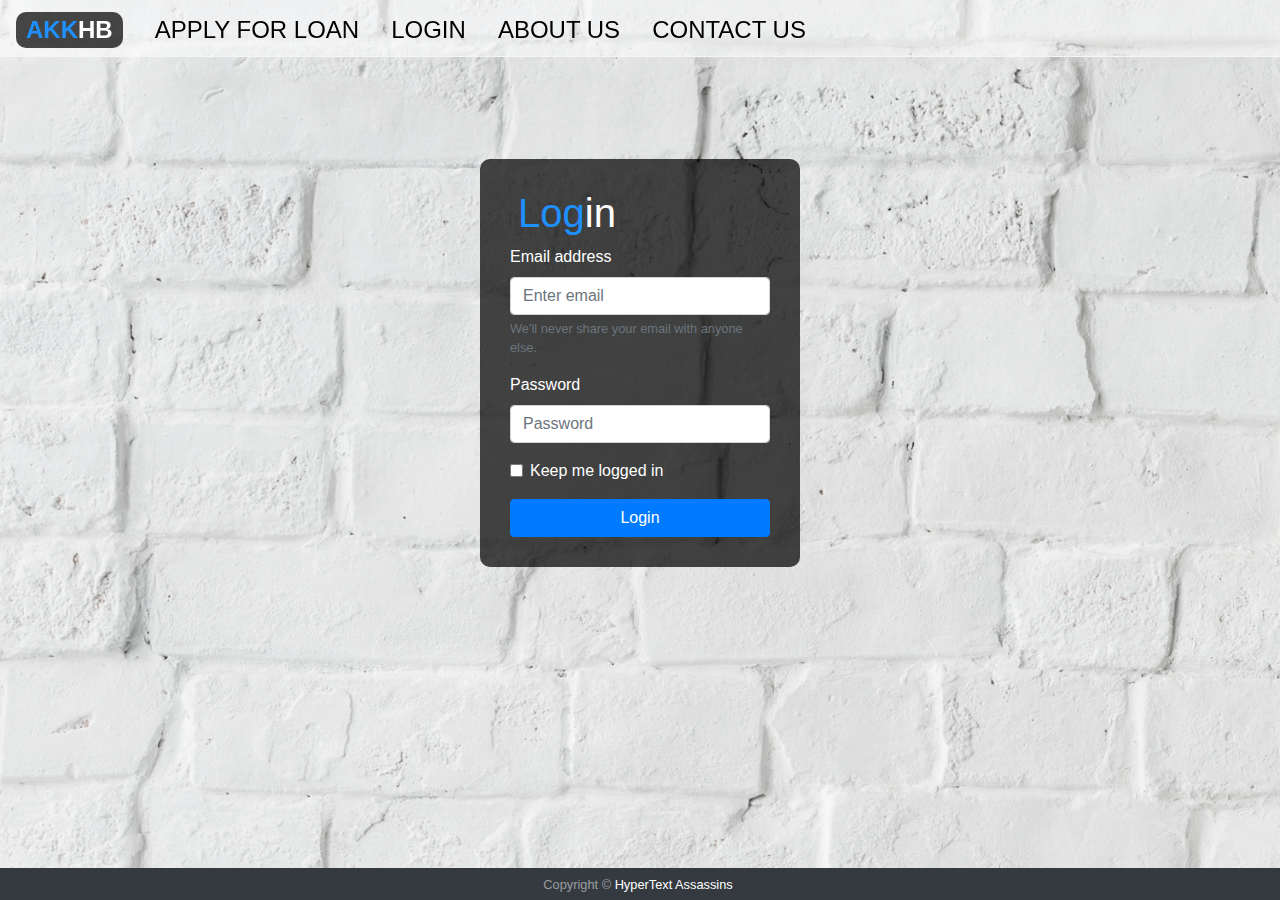
<file: Front-End/login.html>
<!doctype html>
<html lang="en">
<head>
    <!-- Required meta tags -->
    <meta charset="utf-8">
    <meta name="viewport" content="width=device-width, initial-scale=1, shrink-to-fit=no">
    
    <!-- Bootstrap CSS -->
    <link rel="stylesheet" href="https://stackpath.bootstrapcdn.com/bootstrap/4.3.1/css/bootstrap.min.css" integrity="sha384-ggOyR0iXCbMQv3Xipma34MD+dH/1fQ784/j6cY/iJTQUOhcWr7x9JvoRxT2MZw1T" crossorigin="anonymous">
    
    <!-- CSS stylesheet -->
    <link rel="stylesheet" href="login.css">
    <title>Login</title>
    
    <!-- font awesome  -->
    <link rel="stylesheet" href="https://use.fontawesome.com/releases/v5.8.1/css/all.css" integrity="sha384-50oBUHEmvpQ+1lW4y57PTFmhCaXp0ML5d60M1M7uH2+nqUivzIebhndOJK28anvf" crossorigin="anonymous">
    
    <!-- Animation CSS  -->
    <link rel="stylesheet" href="Animation CSS/animate.css">

</head>
<body>

        <!-- navbar Starts -->
        <nav id="mainNavbar" class="navbar navbar-dark navbar-expand-md py-0 fixed-top pt-2 pb-1 animated fadeInLeft slow " style="background: rgba(255, 255, 255, .5) ">
                <a href="landing.html" class="navbar-brand font-weight-bold animated infinite pulse"><span class="AKK">AKK</span>HB</a>
                <button class="navbar-toggler btn-dark" id="nav-toggle-button" data-toggle="collapse" data-target="#navLinks" aria-label="Toggle navigation">
                    <span class="navbar-toggler-icon  " ></span>
                </button>
                <div class="collapse navbar-collapse font-weight-normal" id="navLinks">
                    <ul class="navbar-nav">
                        <li class="nav-item">
                            <a href="AppForm-1.html" class="nav-link py-1 px-3">APPLY FOR LOAN</a>
                        </li>
                        <li class="nav-item">
                            <a href="login.html" class="nav-link py-1 px-3">LOGIN</a>
                        </li>
                        <li class="nav-item">
                            <a href="aboutus.html" class="nav-link py-1 px-3">ABOUT US</a>
                        </li>
                        <li class="nav-item active">
                                <a href="contact.html" class="nav-link py-1 px-3">CONTACT US</a>
                            </li>
                    </ul>
                </div>
            </nav>
        <!-- navbar ends-->
    
    <!-- login page -->
    <div class="container-fluid bg pt-4">
        <!-- nav bar starts -->
        
        <!-- <nav class="navbar navbar-dark bg-dark m-0" id="myNavbar">
            <div class="container">
                <a href="#" class="navbar-brand  "><h1 class="mb-0" >
                    <i class="fas fa-building mr-2 bg-dark"></i><span class="A">A</span><span>KKHB</span> 
                </h1 >
                <p class="mt-0"> <span>MORTGAGE </span><span class="A">SERVICE</span></p></a>
            </div>
        </nav> -->
        <!-- nav bar ends -->
        
        <div class="row justify-content-center ">
            <div class="col col-sm-6 col-md-3">
                <div class="container d-flex align-items-start justify-content-center">
                    
                    <form class="form-container text-white animated fadeInUp slow">
                        <h1 class="log-in "> <span><i class="fas fa-sign-in-alt mr-2 animated tada slower"></i>Log</span>in</h1>
                        
                        <div class="form-group ">
                            <label for="exampleInputEmail1">Email address</label>
                            <input type="email" class="form-control" id="exampleInputEmail1"
                            aria-describedby="emailHelp" placeholder="Enter email" required>
                            <small id="emailHelp" class="form-text text-muted">We'll never           share your email with anyone else.
                            </small>
                        </div>
                        <div class="form-group ">
                            <label for="exampleInputPassword1">Password</label>
                            <input type="password" class="form-control" id="exampleInputPassword1"
                            placeholder="Password" required>
                        </div>
                        
                        <div class="form-group form-check ">
                            <input type="checkbox" class="form-check-input" id="exampleCheck1" required>
                            <label class="form-check-label" for="exampleCheck1">Keep me logged in</label>
                        </div>
                        
                        <div class="form-row text-center">
                            <div class="col-12 ">
                                <button type="submit" class="btn btn-primary btn-block sub-button">Login</button>
                            </div>
                        </div>
                    </form>
                </div>
            </div> 
        </div>
    </div>
</div>

  <!-- footer starts -->
  <div class="container-fluid  d-flex flex-column">
        <footer id="sticky-footer" class="py-1 bg-dark text-white-50 fixed-bottom">
            <div class="container text-center">
                <small>Copyright &copy; <span class="text-white">HyperText Assassins<i class="fas fa-user-ninja ml-1"></i></span></small>
            </div>
        </footer>
    </div>
    
    <!-- footer starts -->


<!-- Optional JavaScript -->
<!-- jQuery first, then Popper.js, then Bootstrap JS -->
<script src="https://code.jquery.com/jquery-3.3.1.slim.min.js" integrity="sha384-q8i/X+965DzO0rT7abK41JStQIAqVgRVzpbzo5smXKp4YfRvH+8abtTE1Pi6jizo" crossorigin="anonymous"></script>
<script src="https://cdnjs.cloudflare.com/ajax/libs/popper.js/1.14.7/umd/popper.min.js" integrity="sha384-UO2eT0CpHqdSJQ6hJty5KVphtPhzWj9WO1clHTMGa3JDZwrnQq4sF86dIHNDz0W1" crossorigin="anonymous"></script>
<script src="https://stackpath.bootstrapcdn.com/bootstrap/4.3.1/js/bootstrap.min.js" integrity="sha384-JjSmVgyd0p3pXB1rRibZUAYoIIy6OrQ6VrjIEaFf/nJGzIxFDsf4x0xIM+B07jRM" crossorigin="anonymous"></script>


<script>
        $(function () {
            $(document).scroll(function () {
                var $nav = $("#mainNavbar");
                $nav.toggleClass("scrolled", $(this).scrollTop() > $nav.height());
            });
        });
    </script>
</body>
</html>
</file>
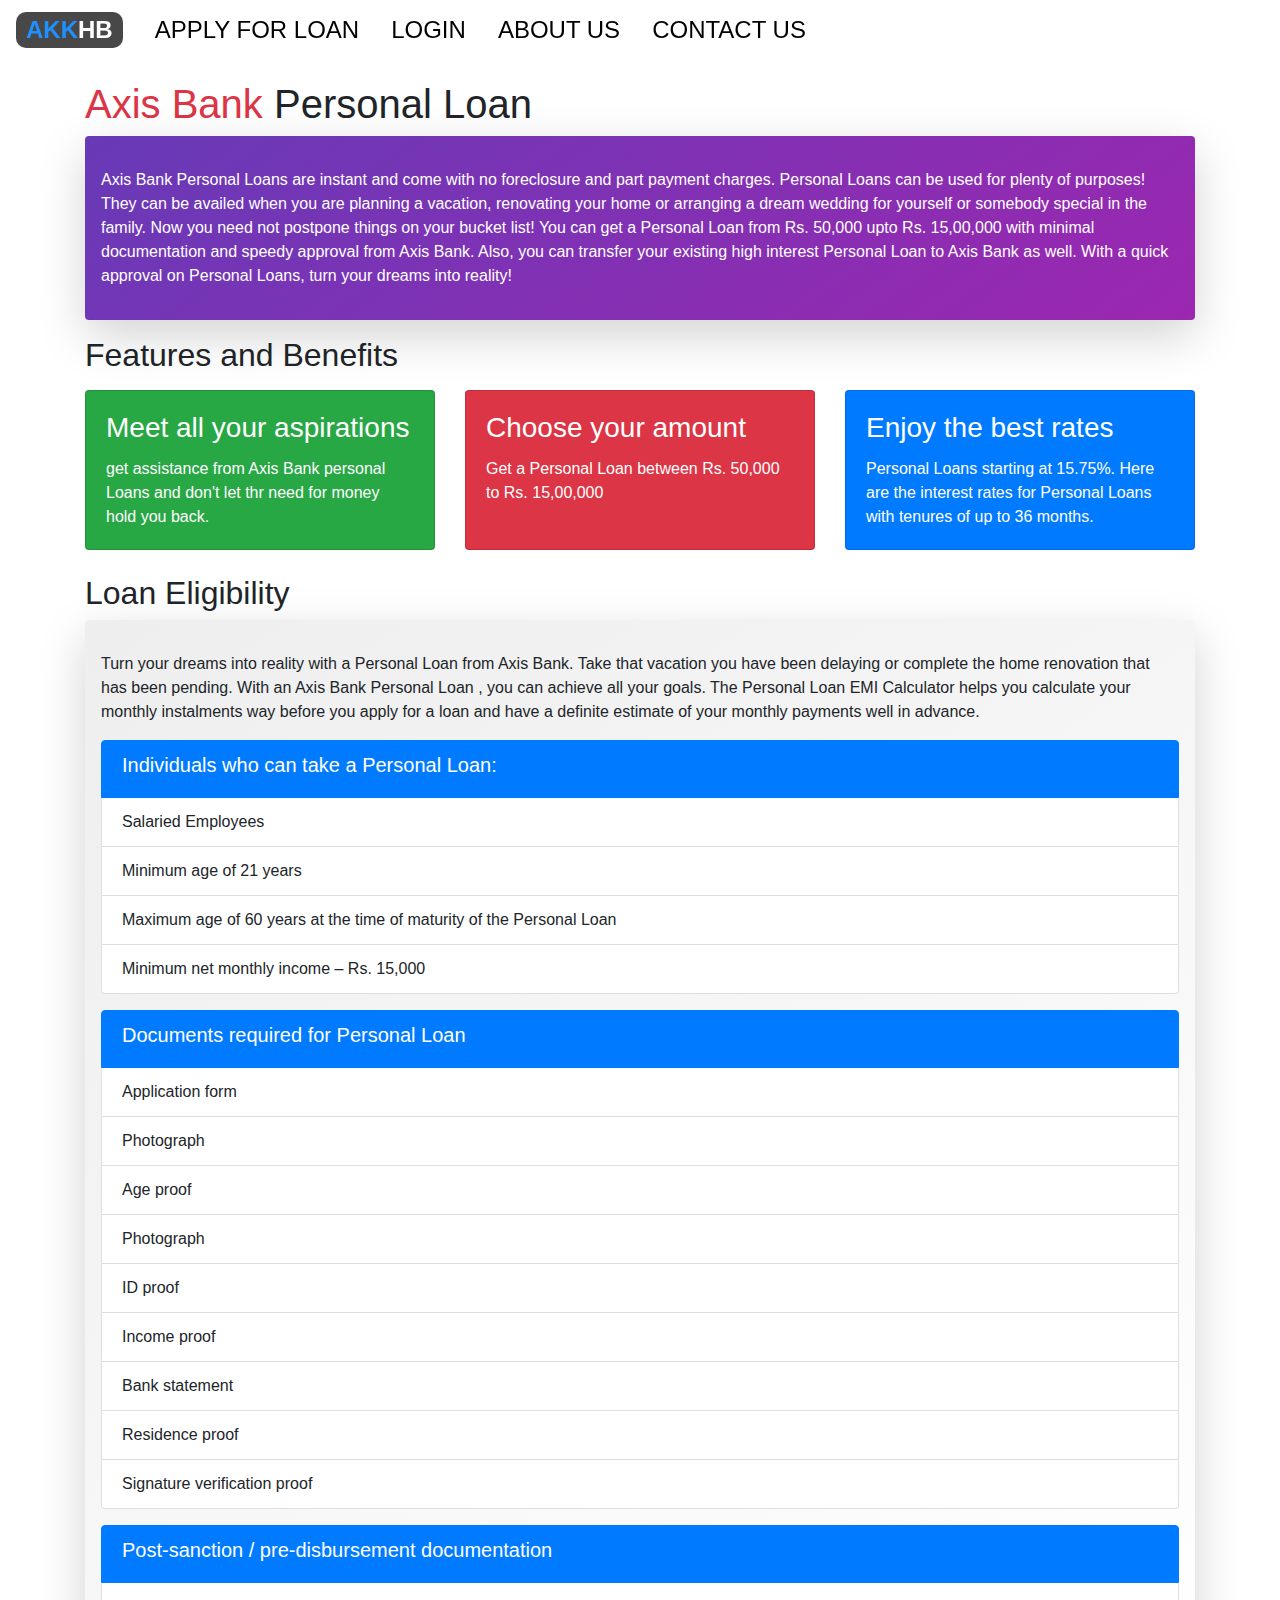
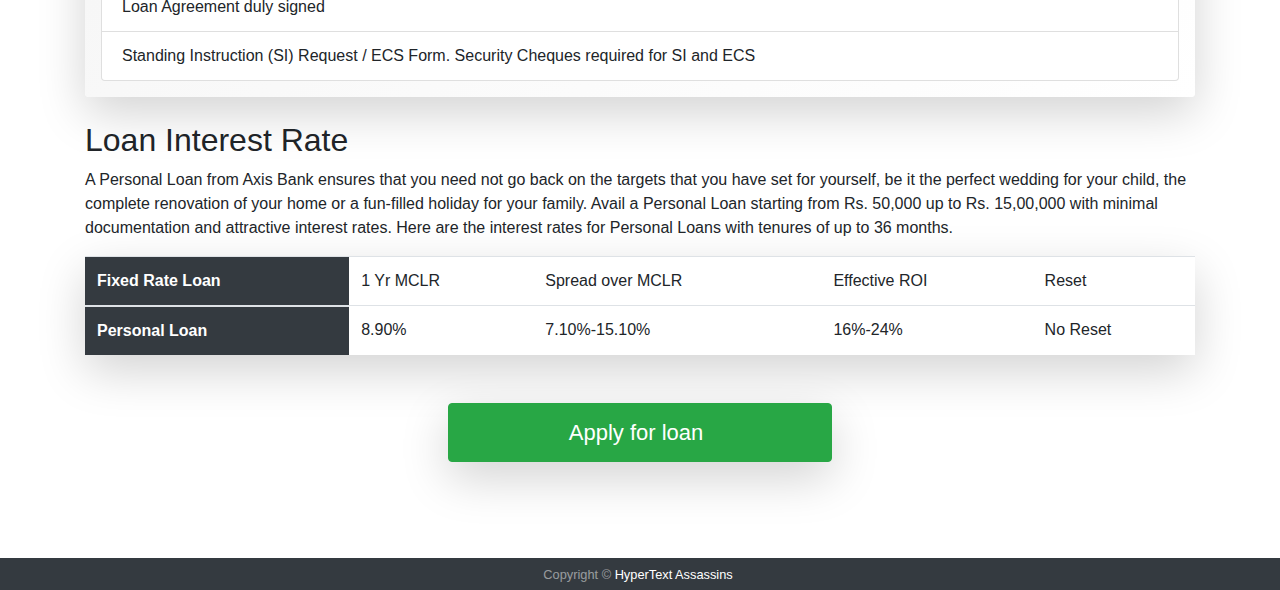
<file: Front-End/PersonalLoan.html>
<!doctype html>
<html lang="en">

<head>
    <!-- Required meta tags -->
    <meta charset="utf-8">
    <meta name="viewport" content="width=device-width, initial-scale=1, shrink-to-fit=no">

    <!-- Bootstrap CSS -->
    <link rel="stylesheet" href="https://stackpath.bootstrapcdn.com/bootstrap/4.3.1/css/bootstrap.min.css"
        integrity="sha384-ggOyR0iXCbMQv3Xipma34MD+dH/1fQ784/j6cY/iJTQUOhcWr7x9JvoRxT2MZw1T" crossorigin="anonymous">

    <!-- CSS StyleSheet -->
    <link rel="stylesheet" href="PersonalLoan.css">

    <!-- font awesome  -->
    <link rel="stylesheet" href="https://use.fontawesome.com/releases/v5.8.1/css/all.css"
        integrity="sha384-50oBUHEmvpQ+1lW4y57PTFmhCaXp0ML5d60M1M7uH2+nqUivzIebhndOJK28anvf" crossorigin="anonymous">

    <!-- Animation CSS  -->
    <link rel="stylesheet" href="Animation CSS/animate.css">

    <title>Personal Loans</title>
</head>

<body>


    <!-- navbar starts -->
    <nav id="mainNavbar"
        class="navbar navbar-dark navbar-expand-md py-0 fixed-top pt-2 pb-1 animated fadeInLeft slow  animated fadeInRight slow">
        <a href="landing.html" class="navbar-brand font-weight-bold animated infinite pulse"><span
                class="AKK">AKK</span>HB</a>
        <button class="navbar-toggler btn-dark" id="nav-toggle-button" data-toggle="collapse" data-target="#navLinks"
            aria-label="Toggle navigation">
            <span class="navbar-toggler-icon  "></span>
        </button>
        <div class="collapse navbar-collapse font-weight-normal" id="navLinks">
            <ul class="navbar-nav">
                <li class="nav-item">
                    <a href="AppForm-1.html" class="nav-link py-1 px-3">APPLY FOR LOAN</a>
                </li>
                <li class="nav-item">
                    <a href="login.html" class="nav-link py-1 px-3">LOGIN</a>
                </li>
                <li class="nav-item">
                    <a href="aboutus.html" class="nav-link py-1 px-3">ABOUT US</a>
                </li>
                <li class="nav-item active">
                    <a href="contact.html" class="nav-link py-1 px-3">CONTACT US</a>
                </li>
            </ul>
        </div>
    </nav>
    <!-- navbar ends-->
    <!-- navbar ends -->
    <!-- cards -->

    <!-- ------loan info starts---------->
    <div class="container" style="margin-top: 80px">
        <h1 class="animated fadeInLeft slow"> <span class="text-danger">Axis Bank</span> Personal Loan<i class="fas fa-user-shield ml-2 animated tada slower"></i>
            </h1>
        <!-- row with header info starts -->
        <div class="row animated  bounceInRight  slow">
            <div class="col">
                <div class="login-card-purple p-3 shadow-lg rounded">
                    <div class="pt-3">
                        <p class="text-white ">Axis Bank Personal Loans are instant and come with no foreclosure and part payment charges. Personal Loans can be used for plenty of purposes! They can be availed when you are planning a vacation, renovating your home or arranging a dream wedding for yourself or somebody special in the family. Now you need not postpone things on your bucket list! You can get a Personal Loan from Rs. 50,000 upto Rs. 15,00,000 with minimal documentation and speedy approval from Axis Bank. Also, you can transfer your existing high interest Personal Loan to Axis Bank as well. With a quick approval on Personal Loans, turn your dreams into reality!</p>
                    </div>
                </div>
            </div>
        </div>
        <!-- row with header info starts -->

        <h2 class="mt-3 animated slideInLeft slow">Features and Benefits</h2>
        <div class="row">
            <!-- firstcard -->
            <div class="col-sm-4 py-2 animated slideInUp slow" >
                <div class="card card-body h-100 text-white bg-success" id="hover-card">
                    <h3 class="card-title">Meet all your aspirations</h3>
                    <p class="card-text">get assistance from Axis Bank personal Loans and don't let thr need for money hold you back.</p>
                </div>
            </div>
            <!-- second card -->
            <div class="col-sm-4 py-2 animated slideInUp slow " >
                <div class="card h-100 text-white bg-danger " id="hover-card">
                    <div class="card-body">
                        <h3 class="card-title">Choose your amount</h3>
                        <p class="card-text">Get a Personal Loan between Rs. 50,000 to Rs. 15,00,000</p>
                    </div>
                </div>
            </div>
            <!-- third card -->
            <div class="col-sm-4 py-2 animated slideInUp slow" >
                <div class="card h-100 card-body text-white bg-primary" id="hover-card">
                    <h3 class="card-title">Enjoy the best rates</h3>
                    <p class="card-text">Personal Loans starting at 15.75%.
                            Here are the interest rates for Personal Loans with tenures of up to 36 months.
                    </p>
                </div>
            </div>

            <!-- ------------------------------------------------------------------------------------->

            <div class="container animated zoomInLeft slow">
                <h2 class="mt-3"> Loan Eligibility</h2>
                <div class="row">
                    <div class="col">
                        <div class="login-card-light  p-3 shadow-lg rounded">
                            <div class="pt-3">
                                <p>Turn your dreams into reality with a Personal Loan from Axis Bank. Take that vacation you have been delaying or complete the home renovation that has been pending. With an Axis Bank Personal Loan , you can achieve all your goals. The Personal Loan EMI Calculator helps you calculate your monthly instalments way before you apply for a loan and have a definite estimate of your monthly payments well in advance.
                                </p>
                                <ul class="list-group">
                                    <li class="list-group-item active font-weight-normal">
                                        <h5>Individuals who can take a Personal Loan:</h5>
                                    </li>
                                    <li class="list-group-item">Salaried Employees</li>
                                    <li class="list-group-item">Minimum age of 21 years</li>
                                    <li class="list-group-item">Maximum age of 60 years at the time of maturity of the Personal Loan</li>
                                    <li class="list-group-item">Minimum net monthly income – Rs. 15,000</li>
                                </ul>
                                <ul class="list-group mt-3">
                                    <li class="list-group-item active font-weight-normal">
                                        <h5>Documents required for Personal Loan</h5>
                                    </li>
                                    <li class="list-group-item">Application form
                                    </li>
                                    <li class="list-group-item">Photograph</li>
                                    <li class="list-group-item">Age proof</li>
                                    <li class="list-group-item">Photograph</li>
                                    <li class="list-group-item">ID proof</li>
                                    <li class="list-group-item">Income proof</li>
                                    <li class="list-group-item">Bank statement</li>
                                    <li class="list-group-item">Residence proof</li>
                                    <li class="list-group-item">Signature verification proof</li>
                                </ul>
                                <ul class="list-group mt-3">
                                    <li class="list-group-item active font-weight-normal">
                                        <h5>Post-sanction / pre-disbursement documentation</h5>
                                    </li>
                                    <li class="list-group-item">Loan Agreement duly signed</li>
                                    <li class="list-group-item"> Standing Instruction (SI) Request / ECS Form. Security Cheques required for SI and ECS</li>
                                </ul>
                            </div>
                        </div>
                    </div>
                </div>
                <!-- Loan Interest Rate starts -->
                <div >
                    <h2 class="mt-4">Loan Interest Rate</h2>
                    <p>A Personal Loan from Axis Bank ensures that you need not go back on the targets that you have set for yourself, be it the perfect wedding for your child, the complete renovation of your home or a fun-filled holiday for your family. Avail a Personal Loan starting from Rs. 50,000 up to Rs. 15,00,000 with minimal documentation and attractive interest rates. Here are the interest rates for Personal Loans with tenures of up to 36 months.
                        </p>
                </div>
                <table class="table shadow-lg">
                    <thead >
                        <tr>
                            <th scope="col" class="table-dark">Fixed Rate Loan</th>
                            <td scope="col">1 Yr MCLR</td>
                            <td scope= "col">Spread over MCLR</td>
                            <td scope="col">Effective ROI</td>
                            <td scope= "col">Reset</td>
                        </tr>
                    </thead>
                    <tbody>
                        <tr>
                            <th scope="row" class="table-dark">Personal Loan</th>
                            <td>8.90%</td>
                            <td>7.10%-15.10%</td>
                            <td>	16%-24%</td>
                            <td>No Reset</td>
                        </tr>
                    </tbody>
                </table>
                <!-- Loan Interest Rate ends-->

                <!-- buttons groups -->
                <div class="btn-group mb-5 mt-5 d-flex justify-content-center" role="group" aria-label="Basic example">
                    <a href="AppForm-1.html">
                        <button type="button " class="btn btn-success shadow-lg">Apply for loan<i
                                class="fas fa-level-up-alt ml-2"></i></button>
                    </a>
                </div>
                <!-- buttons groups -->
                

            </div>
        </div>
    </div>
    <!-- footer starts -->
    <div class="d-flex flex-column mt-5">
            <footer id="sticky-footer" class="py-1 bg-dark text-white-50 ">
                <div class="container text-center">
                    <small>Copyright &copy; <span class="text-white">HyperText Assassins <i class="fas fa-user-ninja ml-1"></i></span></small>
                </div>
            </footer>
        </div>
    
        <!-- footer starts -->




    <!-- Optional JavaScript -->
    <!-- jQuery first, then Popper.js, then Bootstrap JS -->
    <script src="https://code.jquery.com/jquery-3.3.1.slim.min.js"
        integrity="sha384-q8i/X+965DzO0rT7abK41JStQIAqVgRVzpbzo5smXKp4YfRvH+8abtTE1Pi6jizo" crossorigin="anonymous">
    </script>
    <script src="https://cdnjs.cloudflare.com/ajax/libs/popper.js/1.14.7/umd/popper.min.js"
        integrity="sha384-UO2eT0CpHqdSJQ6hJty5KVphtPhzWj9WO1clHTMGa3JDZwrnQq4sF86dIHNDz0W1" crossorigin="anonymous">
    </script>
    <script src="https://stackpath.bootstrapcdn.com/bootstrap/4.3.1/js/bootstrap.min.js"
        integrity="sha384-JjSmVgyd0p3pXB1rRibZUAYoIIy6OrQ6VrjIEaFf/nJGzIxFDsf4x0xIM+B07jRM" crossorigin="anonymous">
    </script>

    <script>
        $(function () {
            $(document).scroll(function () {
                var $nav = $("#mainNavbar");
                $nav.toggleClass("scrolled", $(this).scrollTop() > $nav.height());
            });
        });
    </script>
</body>

</html>
</file>
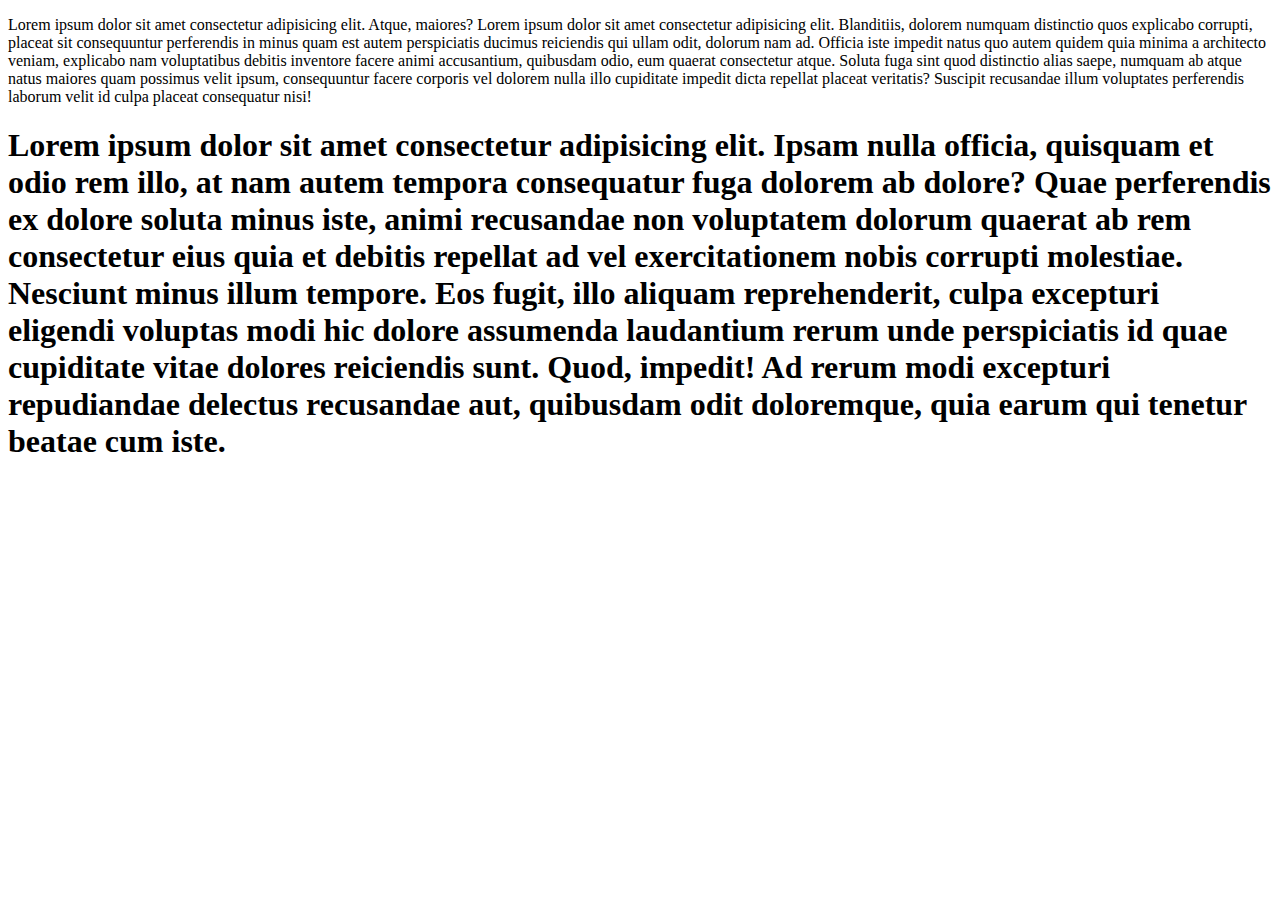
<file: Front-End/startup/practice.html>
<!DOCTYPE html>
<html lang="en">
<head>
    <meta charset="UTF-8">
    <meta name="viewport" content="width=device-width, initial-scale=1.0">
    <meta http-equiv="X-UA-Compatible" content="ie=edge">
    <title>Document</title>
</head>
<body>
    <div>
<p>
    <p>Lorem ipsum dolor sit amet consectetur adipisicing elit. Atque, maiores?
        Lorem ipsum dolor sit amet consectetur adipisicing elit. Blanditiis, dolorem numquam distinctio quos explicabo corrupti, placeat sit consequuntur perferendis in minus quam est autem perspiciatis ducimus reiciendis qui ullam odit, dolorum nam ad. Officia iste impedit natus quo autem quidem quia minima a architecto veniam, explicabo nam voluptatibus debitis inventore facere animi accusantium, quibusdam odio, eum quaerat consectetur atque. Soluta fuga sint quod distinctio alias saepe, numquam ab atque natus maiores quam possimus velit ipsum, consequuntur facere corporis vel dolorem nulla illo cupiditate impedit dicta repellat placeat veritatis? Suscipit recusandae illum voluptates perferendis laborum velit id culpa placeat consequatur nisi!
    </p>
    <h1>Lorem ipsum dolor sit amet consectetur adipisicing elit. Ipsam nulla officia, quisquam et odio rem illo, at nam autem tempora consequatur fuga dolorem ab dolore? Quae perferendis ex dolore soluta minus iste, animi recusandae non voluptatem dolorum quaerat ab rem consectetur eius quia et debitis repellat ad vel exercitationem nobis corrupti molestiae. Nesciunt minus illum tempore. Eos fugit, illo aliquam reprehenderit, culpa excepturi eligendi voluptas modi hic dolore assumenda laudantium rerum unde perspiciatis id quae cupiditate vitae dolores reiciendis sunt. Quod, impedit! Ad rerum modi excepturi repudiandae delectus recusandae aut, quibusdam odit doloremque, quia earum qui tenetur beatae cum iste.</h1>
</p>

</body>
</html>
</file>
<file: Front-End/AppForm-2.css>
/* navbar css */

#nav-toggle-button{
    background: rgba(0, 0, 0, 0.719);
    
}

#mainNavbar {
    font-size: 1.5rem;
    font-weight: 100;    
    border-bottom: 1px solid whitesmoke; 
}

#mainNavbar .nav-link {
    color: black;
}

#mainNavbar .nav-link:hover {
    color: white;
    background: rgba(0, 0, 0, 0.719);
    border-radius: 10px; 
}

.AKK{
    color: rgb(30, 144, 255);
}

#mainNavbar .navbar-brand {
    color: white;  
    font-size: 1.5rem;
    background: rgba(0, 0, 0, 0.719);
    padding:0px 10px;
    border-radius: 10px;

}

#mainNavbar .navbar-brand:hover{
    transform: scale(1.2);
}


.navbar.scrolled {
    background: whitesmoke;
    transition: background 500ms;
}
/* -------------------------------------------- */

body {
    background-image: url(imgs/header.jpeg);
    background-repeat: no-repeat;
    height: 100vh;
    width: 100%;
    background-size: 200%;
    background-size: cover;
    background-attachment: fixed;
}

.form-container {
    position: absolute;
    top: 15vh;
    background: #fff;
    padding: 30px;
    border-radius: 10px;
    box-shadow: 0px 0px 0px;
    background: rgba(0, 0, 0, 0.719);

}

@media only screen and (max-width : 678px) {
    .body {
        background-size: 300%;
    }
}

@media only screen and (max-width : 768px) {
    .form-container {
        top: 35vh;
    }
}

.LoanForm{
    display: inline;
}

.LoanForm:hover{
    color: dodgerblue;
}

input:hover {
    transform: scale(1.05); 
  }

  label:hover{
    color: dodgerblue;
}

.sub-button:hover{
    transform: scale(1.1); 
}
</file>
<file: Front-End/Homeloandetails.css>
.login-card-purple {
    background: linear-gradient(145deg, #673AB7, #9C27B0);
}
.login-card-purple:hover{
    transform: scale(1.01);
    background: linear-gradient(to bottom, #734b6d, #42275a);
}
.login-card-light {
    background: linear-gradient(145deg, #eee, #fff);
}
/* cards css */
#hover-card:hover{
    background: linear-gradient(145deg, #b24592,  #f15f79);
    transform: scale(1.05);
}
/* button css */
div .btn-success{
    padding: 12px 120px;
    font-size: 22px;
}
div .btn-success:hover{
    transform: scale(.95);
}
/* navbar css */

#nav-toggle-button{
    background: rgba(0, 0, 0, 0.719);
    
}

#mainNavbar {
    font-size: 1.5rem;
    font-weight: 100;   
    /* border-bottom: 1px solid whitesmoke;  */
    /* box-shadow: 30px; */
    
}

#mainNavbar .nav-link {
    color: black;
}

#mainNavbar .nav-link:hover {
    color: white;
    background: rgba(0, 0, 0, 0.719);
    border-radius: 10px; 
}

.AKK{
    color: rgb(30, 144, 255);
}

#mainNavbar .navbar-brand:hover{
    transform: scale(1.2);
}
#mainNavbar .navbar-brand {
    color: white;
    font-size: 1.5rem;
    background: rgba(0, 0, 0, 0.719);
    padding:0px 10px;
    border-radius: 10px;

}


.navbar.scrolled {
    background: white;
    transition: background 500ms;
}
</file>
<file: Front-End/landing.css>
/* footer  */
#sticky-footer {
    flex-shrink: none;

}

/* -------------------------------- */

/* center content */
/* .middle-content {
    height: 100vh;
    min-height: 500px;
    background-image: url('https://source.unsplash.com/BtbjCFUvBXs/1920x1080');
    background-size: cover;
    background-position: center;
    background-repeat: no-repeat;
  } */
/* center content */



/* header slider starts  */

.carousel-item {
    height: 65vh;
    min-height: 350px;
    background: no-repeat center center scroll;
    background-size: cover;
    margin-top: 54.4px;

}

/* header slider ends  */

/* navbar css */

#nav-toggle-button {
    background: rgba(0, 0, 0, 0.719);

}

#mainNavbar {
    font-size: 1.5rem;
    font-weight: 100;
    /* border-bottom: 1px solid whitesmoke;  */

}

#mainNavbar .nav-link {
    color: black;
}

#mainNavbar .nav-link:hover {
    color: white;
    background: rgba(0, 0, 0, 0.719);
    border-radius: 10px;
}

.AKK {
    color: rgb(30, 144, 255);
}

#mainNavbar .navbar-brand {
    color: white;


    font-size: 1.5rem;
    background: rgba(0, 0, 0, 0.719);
    padding: 0px 10px;

    border-radius: 10px;

}

#mainNavbar .navbar-brand:hover {
    transform: scale(1.2);
}

.navbar.scrolled {
    background: white;
    transition: background 500ms;
}

/* -------------------------------------------- */

#header {
    overflow: hidden;
}

/* img{
    
        min-height : 100%;
        min-width : 100%;
        background-size:100% 100%;
        background-repeat:no-repeat;
        overflow-y: hidden;
        overflow-x: hidden;
} */

.img-1 {
    background-size: cover;
    position: relative;
    bottom: 65%;
}

.img-2 {
    background-size: cover;
    position: relative;
    bottom: 80%;
}

.img-3 {
    background-size: cover;
    position: relative;
    bottom: 15%;
}

.shadow-lg {
    background-color: rgba(0, 0, 0, 0.593);
    /* color: rgb(30, 144, 255); */

}

.red {
    color: rgb(255, 0, 0);

}

.sky-blue {
    color: rgb(30, 144, 255);

}

/* -------------loan cards----------------------- */
#first-card {
    background-color: #25274d;
    padding-bottom: 75px;
}

#second-card {
    background-color: #25454d;
}

#third-card {
    background-color: #474d25;
}

#forth-card {
    background-color: #4d2a25;
}

.contact {
    padding: 4%;
    height: 450px;
}

.col-md-3 {
    background-color: rgba(0, 0, 0, .78);
    padding: 4%;
    border-top-left-radius: 0.6rem;
    border-bottom-left-radius: 0.6rem;
}

.contact-info {
    margin-top: 10%;
}

.contact-info img {
    margin-bottom: 15%;
}

.contact-info h2 {
    margin-bottom: 10%;
}

.col-md-9 {
    background: #fff;
    padding: 3%;
    border-top-right-radius: 0.5rem;
    border-bottom-right-radius: 0.5rem;
}

.contact-form label {
    font-weight: 600;
}

.contact-form button {
    background: #25274d;
    color: #fff;
    font-weight: 600;
    width: 25%;
}
.contact-form button:hover{
    transform: scale(.95);
}
.contact-form button:focus {
    box-shadow: none;
}

/* animation CSS
.animated{
    slow: 
} */
</file>
<file: Front-End/login.css>
/* navbar css */

#nav-toggle-button{
    background: rgba(0, 0, 0, 0.719);
    
}

#mainNavbar {
    font-size: 1.5rem;
    font-weight: 100;   
    border-bottom: 1px solid whitesmoke; 
    /* box-shadow: 30px; */
}

#mainNavbar .nav-link {
    color: black;
}

#mainNavbar .nav-link:hover {
    color: white;
    background: rgba(0, 0, 0, 0.719);
    border-radius: 10px; 
}

.AKK{
    color: rgb(30, 144, 255);
}

#mainNavbar .navbar-brand:hover{
    transform: scale(1.2);
}
#mainNavbar .navbar-brand {
    color: white;
    font-size: 1.5rem;
    background: rgba(0, 0, 0, 0.719);
    padding:0px 10px;
    border-radius: 10px;

}


.navbar.scrolled {
    background: whitesmoke;
    transition: background 500ms;
}
/* -------------------------------------------- */
.bg {
    background-image: url(imgs/header.jpeg);
    background-repeat: no-repeat;
    height: 100vh;
    width: 100%;
    background-size: 200%;

}

.form-container {
    position: absolute;
    top: 15vh;
    background: #fff;
    padding: 30px;
    border-radius: 10px;
    box-shadow: 0px 0px 0px;
    /* border-left: 1px solid white; */
    /* border-right: 1px solid white; */
    background: rgba(0, 0, 0, 0.719);

}

@media only screen and (max-width : 678px) {
    .bg {
        background-size: 300%;
    }
}
@media only screen and (max-width : 768px) {
    .form-container {
        top: 69vh;
    }
}

 input:hover {
    transform: scale(1.05); 
  } 

  label:hover{
      color: dodgerblue;
  }

  span{
    color: dodgerblue;

  }

.sub-button:hover{
    transform: scale(1.1); 
    /* background-color: white; */
    /* color: dodgerblue; */

}
</file>
<file: Front-End/PersonalLoan.css>
.login-card-purple {
    background: linear-gradient(145deg, #673AB7, #9C27B0);
}
.login-card-purple:hover{
    transform: scale(1.01);
    background: linear-gradient(to bottom, #734b6d, #42275a);
}

.login-card-light {
    background: linear-gradient(145deg, #eee, #fff);
}

/* cards css */
#hover-card:hover{
    background: linear-gradient(145deg, #7b4397 , #dc2430);
    transform: scale(1.05);
}
/* button css */
div .btn-success{
    padding: 12px 120px;
    font-size: 22px;
}
div .btn-success:hover{
    transform: scale(.95);
}
/* navbar css */

#nav-toggle-button{
    background: rgba(0, 0, 0, 0.719);
    
}

#mainNavbar {
    font-size: 1.5rem;
    font-weight: 100;   
    /* border-bottom: 1px solid whitesmoke;  */
    /* box-shadow: 30px; */
    
}

#mainNavbar .nav-link {
    color: black;
}

#mainNavbar .nav-link:hover {
    color: white;
    background: rgba(0, 0, 0, 0.719);
    border-radius: 10px; 
}

.AKK{
    color: rgb(30, 144, 255);
}

#mainNavbar .navbar-brand:hover{
    transform: scale(1.2);
}
#mainNavbar .navbar-brand {
    color: white;
    font-size: 1.5rem;
    background: rgba(0, 0, 0, 0.719);
    padding:0px 10px;
    border-radius: 10px;

}


.navbar.scrolled {
    background: white;
    transition: background 500ms;
}
</file>
